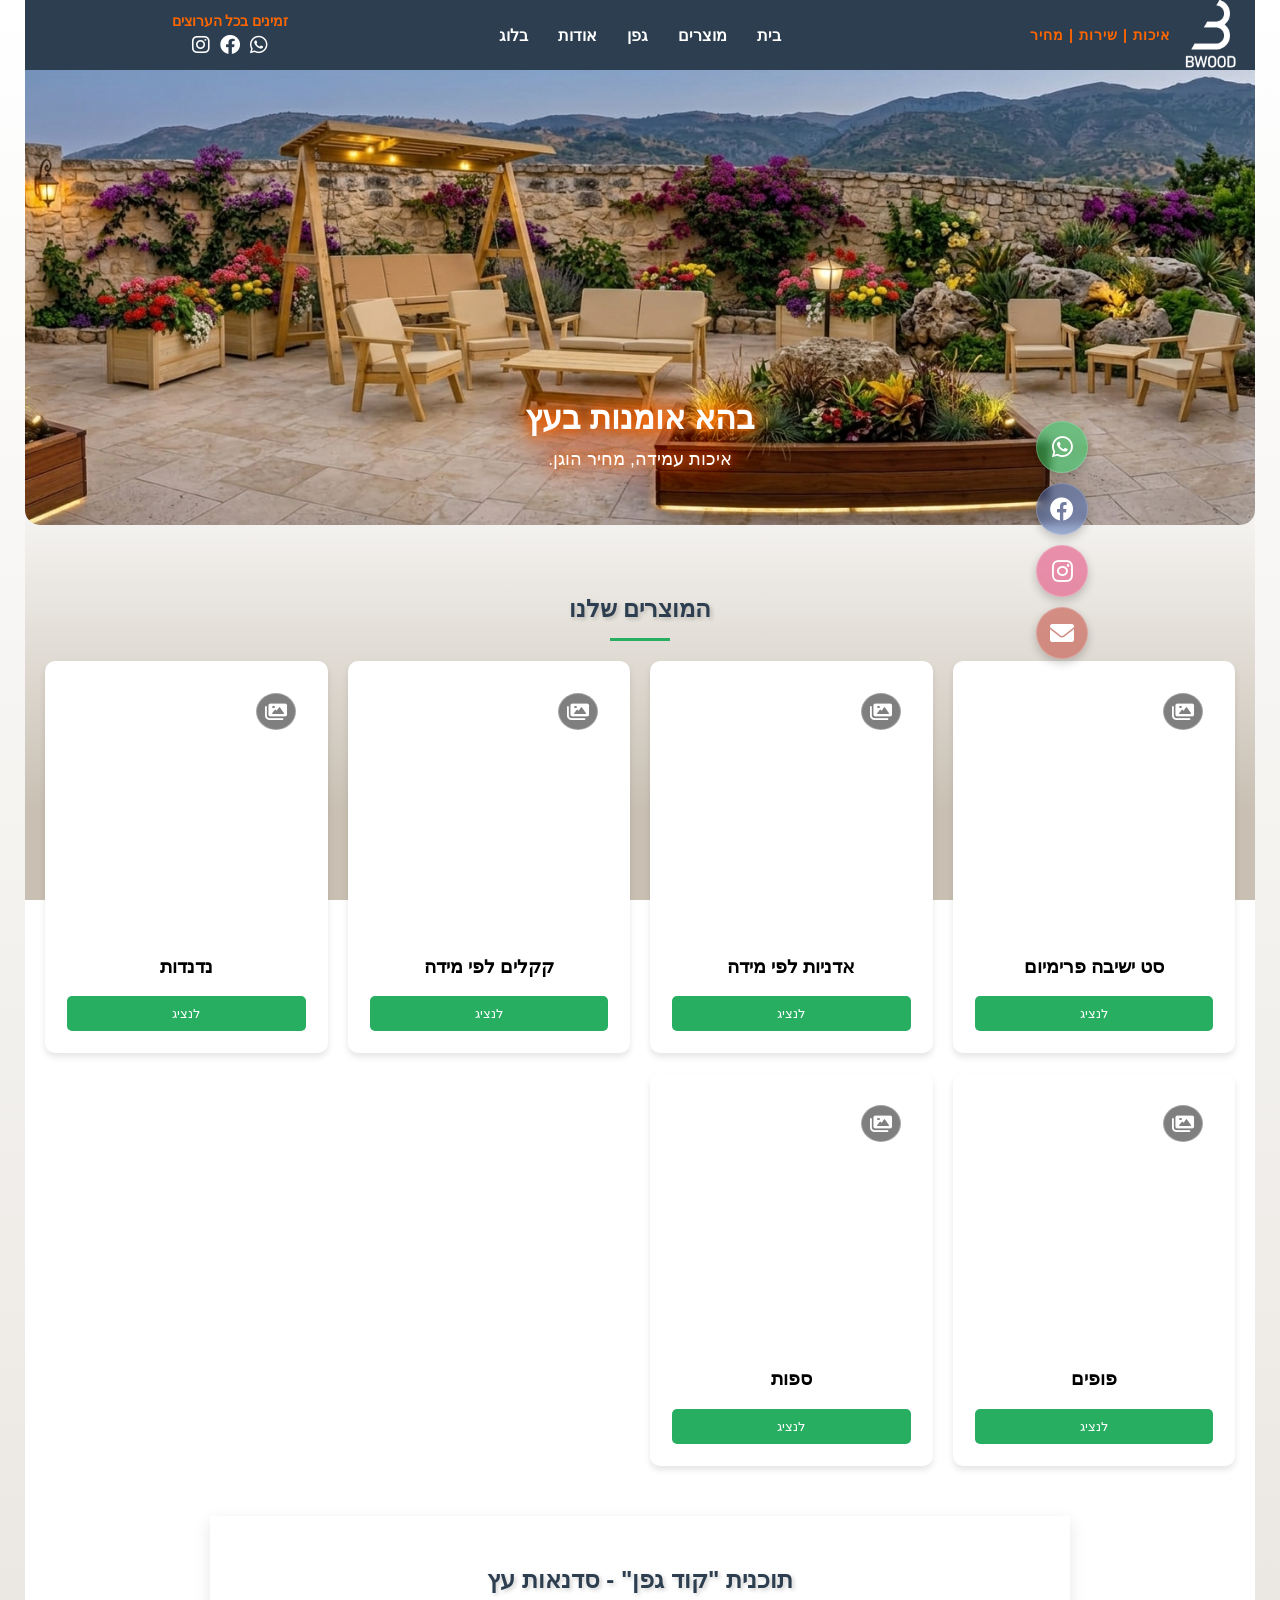
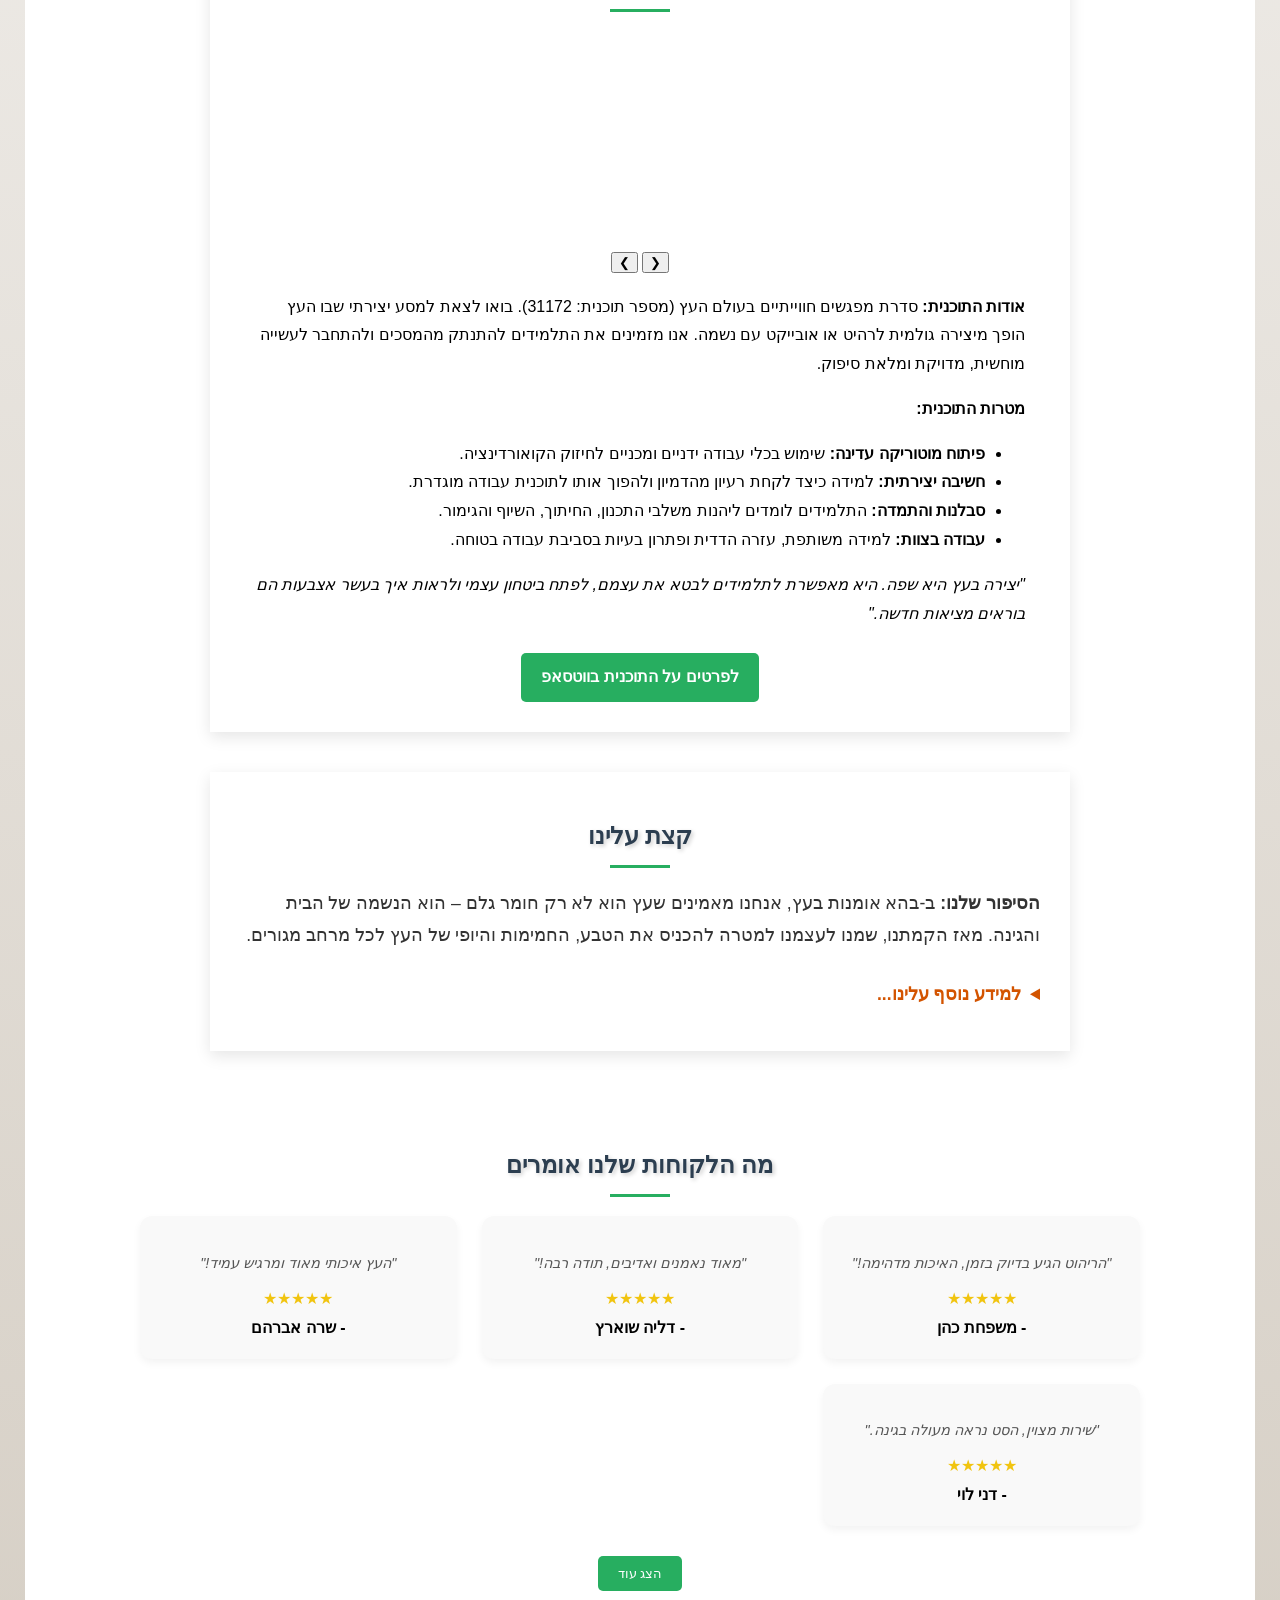
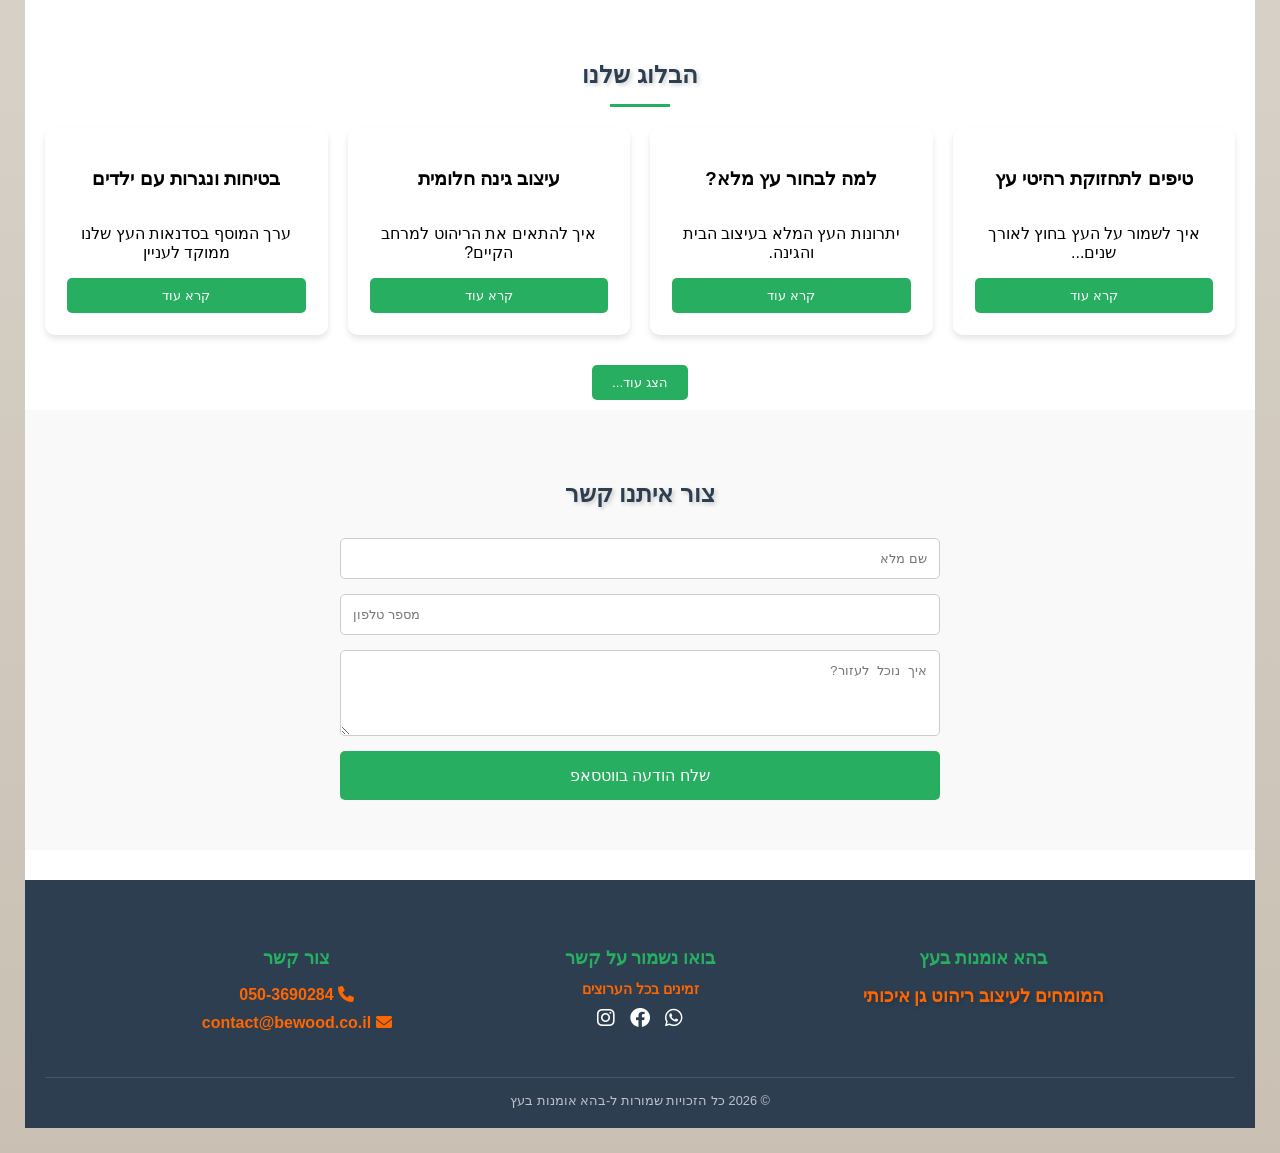
<file: index.html>
<!DOCTYPE html>
<html lang="he" dir="rtl">
<head>

<link rel="apple-touch-icon" sizes="180x180" href="apple-touch-icon.png">
<link rel="icon" type="image/png" sizes="96x96" href="favicon-96x96.png">
<link rel="icon" type="image/svg+xml" href="favicon.svg">
<link rel="shortcut icon" href="favicon.ico">
<link rel="manifest" href="site.webmanifest">

    <meta charset="UTF-8">
    <meta name="viewport" content="width=device-width, initial-scale=1.0">
    
    <title>בהא אומנות בעץ | עבודות נגרות, ריהוט גן וסדנאות עץ</title>
    
    <meta name="description" content="בהא אומנות בעץ - מומחים בעבודות נגרות בהתאמה אישית, עיצוב ריהוט גן איכותי וסדנאות עץ חווייתיות. שירות מקצועי, יחס אישי וגימור מושלם. צרו קשר עוד היום לייעוץ וקבלת הצעת מחיר!">

    <link rel="stylesheet" href="https://cdnjs.cloudflare.com/ajax/libs/font-awesome/6.0.0/css/all.min.css">
    <link rel="stylesheet" href="style.css">


<style>
/* الحاوية الجانبية للأزرار */
.social-side-bar {
    position: fixed;
    top: 60%;
    right: 15%;
    transform: translateY(-50%);
    display: flex;
    flex-direction: column;
    gap: 10px;
    z-index: 9999;
}

.social-btn {
    width: 50px;
    height: 50px;
    border-radius: 50%;
    display: flex;
    align-items: center;
    justify-content: center;
    color: white; /* لون الأيقونات الافتراضي */
      font-size: 24px;
    text-decoration: none;
    transition: all 0.3s ease;
    backdrop-filter: blur(4px);
    border: 1px solid rgba(255,255,255,0.2);
    box-shadow: 0 4px 10px rgba(0,0,0,0.2);
}

/* ألوان الأزرار */
.whatsapp { background-color: rgba(37, 211, 102, 0.5); }
.facebook { background-color: rgba(66, 103, 178, 0.5); }
.instagram { background-color: rgba(225, 48, 108, 0.5); }
.email { background-color:rgba(192, 57, 43, 0.5); }




/* تأثير عند مرور الفأرة العام (التكبير) */
.social-btn:hover {
    transform: scale(1.15);
}

/* إزالة الشفافية عند المرور لكل زر على حدة */
.whatsapp:hover { background-color: rgba(37, 211, 102, 1.0) !important; }
.facebook:hover { background-color: rgba(66, 103, 178, 1.0) !important; }
.instagram:hover { background-color: rgba(225, 48, 108, 1.0) !important; }
.email:hover { background-color: rgba(192, 57, 43, 1.0) !important; }


/* تعديل للموبايل */
@media (max-width: 768px) {
    .social-side-bar {
        right: 10px;
        gap: 8px;
    }
    .social-btn {
        width: 40px;
        height: 40px;
        font-size: 20px;
    }
}
</style>



</head>
<body>

<div id="lightbox" class="lightbox">
    <span class="close-lightbox">&times;</span>
    <div id="lightbox-content" class="lightbox-gallery"></div>
</div>

<nav>
    <div class="nav-left">
        <img src="logo.png" alt="לוגו" class="logo">
    </div>

    <div class="menu-toggle" onclick="toggleMenu()">
        <span></span><span></span><span></span>
    </div>
    
    <div class="nav-links" id="navLinks">
        <a href="#home">בית</a>
        <a href="#shop">מוצרים</a>
        <a href="#school"> גפן</a> 
        <a href="#about">אודות</a>
        <a href="#blog">בלוג</a>

    </div>

    <div class="nav-right">
        <div class="social-container">
            <span class="social-text">זמינים בכל הערוצים</span>
            <div class="social-icons">
                <a href="https://wa.me/972503690284" target="_blank"><i class="fab fa-whatsapp"></i></a>
<a href="https://www.facebook.com/bewood.co.il" target="_blank" rel="noopener noreferrer">
    <i class="fab fa-facebook"></i>
</a>                <a href="https://www.instagram.com/bwood.art/" target="_blank"><i class="fab fa-instagram"></i></a>
            </div>
        </div>
    </div>


<div class="mobile-branding">
    <img src="logo.png" alt="לוגו" class="logo">
    <div class="branding-text-and-social">
        <span class="mobile-slogan">איכות | שירות | מחיר</span>
        <div class="mobile-contact-wrapper">
            <span class="contact-label">צרו קשר:</span>
            <div class="mobile-social-icons">
                <a href="https://wa.me/972503690284" target="_blank"><i class="fab fa-whatsapp"></i></a>
                <a href="https://www.facebook.com/bewood.co.il" target="_blank"><i class="fab fa-facebook"></i></a>
                <a href="https://www.instagram.com/bwood.art/" target="_blank"><i class="fab fa-instagram"></i></a>
            </div>
        </div>
    </div>
</div>
</nav>

<main>
  <section id="home" class="hero">
   <div class="hero-content">
    <h1 class="hero-text-glow">בהא אומנות בעץ</h1>
    <p class="hero-text-glow">איכות עמידה, מחיר הוגן.</p>
</div>
</section>

    <section id="shop">
        <h2>המוצרים שלנו</h2>
        <div class="product-grid"></div>
    </section>





<section id="school" class="about-section">
    <h2>תוכנית "קוד גפן" - סדנאות עץ</h2>
    
    <div class="gallery-container">
        <div class="program-gallery" id="gefen-gallery">
            <img src="images/g6.jpg" alt="קוד גפן 1">
            <img src="images/g5.jpg" alt="קוד גפן 2">
            <img src="images/g4.jpg" alt="קוד גפן 3">
            <img src="images/g8.jpg" alt="קוד גפן 4">
            <img src="images/g9.jpg" alt="קוד גפן 5">
        </div>
        
        <div class="gallery-controls">
            <button onclick="scrollGallery(-1)">&#10094;</button>
            <button onclick="scrollGallery(1)">&#10095;</button>
        </div>
    </div>

    <div style="text-align: right; line-height: 1.8; margin-top: 20px; padding: 0 15px;">
        <p><strong>אודות התוכנית:</strong> סדרת מפגשים חווייתיים בעולם העץ (מספר תוכנית: 31172). בואו לצאת למסע יצירתי שבו העץ הופך מיצירה גולמית לרהיט או אובייקט עם נשמה. אנו מזמינים את התלמידים להתנתק מהמסכים ולהתחבר לעשייה מוחשית, מדויקת ומלאת סיפוק.</p>
        
        <p><strong>מטרות התוכנית:</strong></p>
        <ul>
            <li><strong>פיתוח מוטוריקה עדינה:</strong> שימוש בכלי עבודה ידניים ומכניים לחיזוק הקואורדינציה.</li>
            <li><strong>חשיבה יצירתית:</strong> למידה כיצד לקחת רעיון מהדמיון ולהפוך אותו לתוכנית עבודה מוגדרת.</li>
            <li><strong>סבלנות והתמדה:</strong> התלמידים לומדים ליהנות משלבי התכנון, החיתוך, השיוף והגימור.</li>
            <li><strong>עבודה בצוות:</strong> למידה משותפת, עזרה הדדית ופתרון בעיות בסביבת עבודה בטוחה.</li>
        </ul>

        <p><em>"יצירה בעץ היא שפה. היא מאפשרת לתלמידים לבטא את עצמם, לפתח ביטחון עצמי ולראות איך בעשר אצבעות הם בוראים מציאות חדשה."</em></p>

        <div style="margin-top: 25px; text-align: center;">
            <a href="https://wa.me/972503690284?text=שלום, אני מעוניין לקבל פרטים נוספים על תוכנית קוד גפן (31172)" 
               class="buy-btn" style="display: inline-block; padding: 10px 20px; text-decoration: none; background-color: #27ae60; color: white; border-radius: 5px; font-weight: bold;">לפרטים על התוכנית בווטסאפ</a>
        </div>
    </div>
</section>    


<section id="about" class="about-section">
        <h2>קצת עלינו</h2>
        <div style="text-align: right; line-height: 1.8; color: #333; font-size: 1.1rem;">
            <p><strong>הסיפור שלנו:</strong> ב-בהא אומנות בעץ, אנחנו מאמינים שעץ הוא לא רק חומר גלם – הוא הנשמה של הבית והגינה. מאז הקמתנו, שמנו לעצמנו למטרה להכניס את הטבע, החמימות והיופי של העץ לכל מרחב מגורים.</p>
            <details style="cursor: pointer;">
                <summary style="font-weight: bold; color: #d35400; padding: 10px 0;">למידע נוסף עלינו...</summary>
                <p><strong>האיכות שלנו:</strong> אנו מתמחים בתכנון ועיצוב ריהוט גן איכותי מעץ טבעי ומלא. כל פריט עובר תהליכי עיבוד קפדניים להבטחת עמידות לאורך שנים.</p>
                <p><strong>למה לבחור בנו?</strong></p>
                <ul>
                    <li><strong>ניסיון ומקצועיות:</strong> מומחים בעבודה עם סוגי עץ איכותיים.</li>
                    <li><strong>עיצוב אישי:</strong> שילוב טכניקות מסורתיות עם עיצוב מודרני.</li>
                    <li><strong>שירות מכל הלב:</strong> ליווי אישי מהייעוץ ועד להצבה בגינה.</li>
                </ul>
            </details>
        </div>
    </section>





<section id="testimonials">
    <h2>מה הלקוחות שלנו אומרים</h2>
    <div class="product-grid" id="testimonials-grid">
        
        <div class="product-card">
            <p>"הריהוט הגיע בדיוק בזמן, האיכות מדהימה!"</p>            <div style="color: #f1c40f; margin-bottom: 10px;">★★★★★</div>

            <strong>- משפחת כהן</strong>
        </div>
        <div class="product-card">
            <p>"מאוד נאמנים ואדיבים, תודה רבה!"</p>            <div style="color: #f1c40f; margin-bottom: 10px;">★★★★★</div>

            <strong>- דליה שוארץ</strong>
        </div>
        <div class="product-card">
            <p>"העץ איכותי מאוד ומרגיש עמיד!"</p>            <div style="color: #f1c40f; margin-bottom: 10px;">★★★★★</div>

            <strong>- שרה אברהם</strong>
        </div>
        <div class="product-card">
            <p>"שירות מצוין, הסט נראה מעולה בגינה."</p>            <div style="color: #f1c40f; margin-bottom: 10px;">★★★★★</div>

            <strong>- דני לוי</strong>
        </div>

        <div class="product-card hidden-card">
            <p>"עיצוב מרהיב, מרגישים את ההשקעה בכל פרט ופרט."</p>            <div style="color: #f1c40f; margin-bottom: 10px;">★★★★★</div>

            <strong>- יוסי מזרחי</strong>
        </div>
        <div class="product-card hidden-card">
            <p>"שירות אדיב וסבלני, בהחלט נחזור שוב!"</p>            <div style="color: #f1c40f; margin-bottom: 10px;">★★★★★</div>

            <strong>- משפחת אבו-סאלח</strong>
        </div>
        <div class="product-card hidden-card">
            <p>"הגינה שלנו קיבלה חיים חדשים בזכות הרהיטים שלכם."</p>            <div style="color: #f1c40f; margin-bottom: 10px;">★★★★★</div>

            <strong>- עינת כהן</strong>
        </div>
        <div class="product-card hidden-card">
            <p>"שירות מעל ומעבר, בהחלט אומן בנשמה."</p>            <div style="color: #f1c40f; margin-bottom: 10px;">★★★★★</div>

            <strong>- משפחת לוי</strong>
        </div>
    </div>
    
    <div style="text-align: center; margin-top: 30px;">
        <button id="toggleBtn" onclick="toggleTestimonials()" class="buy-btn">הצג עוד</button>
    </div>
</section>



<section id="blog">
    <h2>הבלוג שלנו</h2>
    <div class="product-grid" id="blog-grid"></div>
    
    <div style="text-align: center; margin-top: 30px;">
        <button id="toggle-blog-btn" class="buy-btn" onclick="toggleBlogs()">הצג עוד...</button>
    </div>
    
    <div id="blog-viewer" style="display:none; max-width: 800px; margin: 40px auto; padding: 20px; background: white; border-radius: 15px; box-shadow: 0 5px 15px rgba(0,0,0,0.1);">
        <button onclick="closeBlog()" style="float:left; cursor:pointer; background:none; border:none; font-size: 1.2rem;">&times; סגור</button>
        <div id="blog-full-content" style="padding-top: 20px;"></div>
    </div>
</section>


<script>
const blogPosts = [
  { 
    title: "טיפים לתחזוקת רהיטי עץ", 
    excerpt: "איך לשמור על העץ בחוץ לאורך שנים...", 
    content: "כדי לשמור על עץ בגינה, חשוב לבצע שימון תקופתי, לנקות אבק ולהימנע מרטיבות ישירה. טיפול נכון יאריך את חיי הרהיט משמעותית." 
  },
  { 
    title: "למה לבחור עץ מלא?", 
    excerpt: "יתרונות העץ המלא בעיצוב הבית והגינה.", 
    content: "עץ מלא הוא חומר טבעי, נושם ובעל מראה ייחודי. כל פריט עץ הוא יצירה בפני עצמה, מה שמעניק לבית חמימות ייחודית." 
  },
  { 
    title: "עיצוב גינה חלומית", 
    excerpt: "איך להתאים את הריהוט למרחב הקיים?", 
    content: "סוד הקסם בגינה הוא שילוב נכון בין פונקציונליות לאסתטיקה. התחילו בתכנון פינות ישיבה מוגדרות והוסיפו עץ מלא שמשתלב עם הצמחייה הטבעית." 
  },
  { 
    title: "בטיחות ונגרות עם ילדים", 
    excerpt: " ערך המוסף בסדנאות העץ שלנו ממוקד לעניין", 
    content: "בתוכנית 'קוד גפן', אנו מלמדים ילדים לעבוד עם הידיים. העבודה עם כלי עבודה אמיתיים תחת השגחה מפתחת ביטחון עצמי, קואורדינציה ויצירתיות שאין להם תחליף." 
  },
  { 
    title: "ההבדל בין עץ אורן לעץ אלון", 
    excerpt: "איזה סוג עץ מתאים לפרויקט שלכם?", 
    content: "בחירת סוג העץ משפיעה על העמידות והמראה. האורן רך ונוח לעבודה, בעוד האלון נחשב לעץ קשה, עמיד במיוחד ויוקרתי יותר." 
  },
  { 
    title: "טרנדים בעיצוב ריהוט גן ל-2026", 
    excerpt: "מה נראה השנה בחצרות הכי יפות?", 
    content: "השנה אנחנו רואים חזרה לחומרים טבעיים ועיצובים מינימליסטיים שמשלבים נוחות מקסימלית עם עמידות לתנאי חוץ." 
  },
  { 
    title: "לתכנן פינת ישיבה קטנה", 
    excerpt: "גם במרפסת קטנה אפשר ליהנות מנגרות איכותית.", 
    content: "תכנון נכון מאפשר להפיק את המירב מכל סנטימטר. רהיטים מתקפלים או משולבי אחסון הם הפתרון המושלם למרפסות עירוניות." 
  },
  { 
    title: "סודות הגימור המושלם", 
    excerpt: "איך להגיע למראה מקצועי? סוד שלא מספרים", 
    content: "הגימור הוא השלב הכי חשוב. שיוף נכון בשלבים ושימוש בחומרי איטום איכותיים הם מה שעושה את ההבדל בין רהיט ביתי לרהיט ברמה של אומן." 
  }
];
const blogGrid = document.getElementById('blog-grid');
const blogViewer = document.getElementById('blog-viewer');
const blogFullContent = document.getElementById('blog-full-content');
const toggleBtn = document.getElementById('toggle-blog-btn'); // تأكد من مطابقة الـ ID في الـ HTML
let isExpanded = false;

function renderBlogs(limit) {
    blogGrid.innerHTML = '';
    blogPosts.slice(0, limit).forEach(post => {
        const card = document.createElement('article');
        card.className = 'product-card';
        card.innerHTML = `
            <h3>${post.title}</h3>
            <p>${post.excerpt}</p>
            <button class="buy-btn">קרא עוד</button>
        `;
        card.querySelector('.buy-btn').onclick = () => openBlog(post);
        blogGrid.appendChild(card);
    });
}

function openBlog(post) {
    // إخفاء العناصر بأسلوب ناعم
    blogGrid.style.display = 'none';
    if(toggleBtn) toggleBtn.style.display = 'none';
    
    blogViewer.style.display = 'block';
    blogFullContent.innerHTML = `
        <h2 style="color: #2c3e50;">${post.title}</h2>
        <p style="color: #333; line-height: 1.8; font-size: 1.1rem;">${post.content}</p>
        <button class="buy-btn" onclick="closeBlog()">חזור לבלוג</button>
    `;

    // تمرير ناعم للبداية دون "قفزة"
    document.getElementById('blog').scrollIntoView({ behavior: 'smooth', block: 'start' });
}

function closeBlog() {
    blogViewer.style.display = 'none';
    blogGrid.style.display = 'grid';
    if(toggleBtn) toggleBtn.style.display = 'inline-block';
    
    document.getElementById('blog').scrollIntoView({ behavior: 'smooth', block: 'start' });
}

function toggleBlogs() {
    isExpanded = !isExpanded;
    renderBlogs(isExpanded ? blogPosts.length : 4);
    toggleBtn.innerText = isExpanded ? "הצג פחות" : "הצג עוד...";
    
    if(!isExpanded) {
        document.getElementById('blog').scrollIntoView({ behavior: 'smooth' });
    }
}

// البدء
renderBlogs(4);
</script>

</main>

<button onclick="window.scrollTo({top: 0, behavior: 'smooth'});" id="backToTopBtn" title="חזור למעלה">▲</button>


<section id="contact-form-section" style="padding: 50px 20px; background-color: #f9f9f9;">
    <h2 style="text-align: center; margin-bottom: 30px;">צור איתנו קשר</h2>
    <form id="contactForm" style="max-width: 600px; margin: 0 auto; display: flex; flex-direction: column; gap: 15px;">
        <input type="text" id="name" placeholder="שם מלא" required style="padding: 12px; border: 1px solid #ccc; border-radius: 5px;">
        <input type="tel" id="phone" placeholder="מספר טלפון" required style="padding: 12px; border: 1px solid #ccc; border-radius: 5px;">
        <textarea id="message" placeholder="איך נוכל לעזור?" rows="4" style="padding: 12px; border: 1px solid #ccc; border-radius: 5px;"></textarea>
        <button type="submit" class="buy-btn" style="padding: 15px; cursor: pointer; border: none; border-radius: 5px; background: #27ae60; color: white; font-size: 1rem;">שלח הודעה בווטסאפ</button>
    </form>
</section>
<script>
document.getElementById('contactForm').addEventListener('submit', function(e) {
    e.preventDefault();

    const name = document.getElementById('name').value;
    const phone = document.getElementById('phone').value;
    const message = document.getElementById('message').value;

    // صياغة الرسالة
    const whatsappMessage = `שלום, שמי ${name}. הטלפון שלי הוא: ${phone}. הודעה: ${message}`;
    
    // رابط الواتساب (استبدل الرقم برقمك الفعلي)
    const whatsappUrl = `https://wa.me/972503690284?text=${encodeURIComponent(whatsappMessage)}`;
    
    // فتح الرابط
    window.open(whatsappUrl, '_blank');
});
</script>

<footer>
    <div class="footer-content">
        <div class="footer-section">
            <h3>בהא אומנות בעץ</h3>
           <h2> המומחים לעיצוב ריהוט גן איכותי</h2>
        </div>
        
        <div class="footer-section">
            <h3>בואו נשמור על קשר</h3>
            <div class="social-container">
                <span class="social-text">זמינים בכל הערוצים</span>
                <div class="social-icons">
                    <a href="https://wa.me/972503690284" target="_blank"><i class="fab fa-whatsapp"></i></a>
                    <a href="https://www.facebook.com/bewood.co.il" target="_blank"><i class="fab fa-facebook"></i></a>
                    <a href="https://www.instagram.com/bwood.art/" target="_blank"><i class="fab fa-instagram"></i></a>
                </div>
            </div>
        </div>


     <div class="footer-section">
                <h3>צור קשר</h3>
                <a href="tel:0503690284" class="contact-link"><i class="fas fa-phone"></i> 050-3690284</a>
                <a href="mailto:contact@bewood.co.il" class="contact-link"><i class="fas fa-envelope"></i> contact@bewood.co.il</a>
            </div>
        </div>
 
    <div class="footer-bottom">
        &copy; 2026 כל הזכויות שמורות ל-בהא אומנות בעץ
    </div>
</footer>

<script>
function scrollGallery(direction) {
    const gallery = document.getElementById('gefen-gallery');
    const scrollAmount = 260; // عرض الصورة + الـ gap
    gallery.scrollBy({
        left: direction * scrollAmount,
        behavior: 'smooth'
    });
}
</script>

<script>
document.addEventListener('DOMContentLoaded', () => {
    const gallery = document.querySelector('.program-gallery');
    
    // وظيفة التنقل عند الضغط على الأزرار
    window.scrollGallery = (direction) => {
        const scrollAmount = 300; // مقدار التمرير
        gallery.scrollBy({
            left: direction * scrollAmount,
            behavior: 'smooth'
        });
    };
});
</script>
<script>
const products = [
  {
    id: 1,
    name: "סט ישיבה פרימיום",
    price: 0,
    images: ["images/0.jpg", "images/1.jpg", "images/s2.jpg", "images/s3.jpg", "images/s4.jpg", "images/s5.jpg", "images/s6.jpg", "images/s7.jpg", "images/s8.jpg", "images/s9.jpg", "images/s10.jpg", "images/s11.jpg"]
  },
  {
    id: 2,
    name: "אדניות לפי מידה",
    price: 0,
    images: ["images/a.jpg", "images/a1.jpg", "images/a2.jpg", "images/a3.jpg", "images/a4.jpg"]
  },
  {
    id: 3,
    name: "קקלים לפי מידה",
    price: 0,
    images: ["images/p.jpg", "images/p1.jpg", "images/p2.jpg", "images/p3.jpg", "images/p4.jpg", "images/p5.jpg"]
  },
  {
    id: 4,
    name: "נדנדות",
    price: 0,
    images: ["images/m1.jpg", "images/m2.jpg", "images/m3.jpg", "images/m4.jpg"]
  },
  {
    id: 5,
    name: "פופים",
    price: 0,
    images: [
      "images/hk1.png", "images/hk2.png", "images/hk3.png", "images/hk4.png", "images/hk5.png",
      "images/hk6.png", "images/hk7.png", "images/hk8.png", "images/hk9.png", "images/hk10.png",
      "images/hk11.png", "images/hk12.png", "images/hk13.png", "images/hk14.png"
    ]
  },
  {
    id: 6,
    name: "ספות",
    price: 0,
    images: [
      "images/sp1.png", "images/sp2.png", "images/sp3.png", "images/sp4.png", "images/sp5.png",
      "images/sp6.png", "images/sp7.png", "images/sp8.png", "images/sp9.png", "images/sp10.png",
      "images/sp11.png", "images/sp12.png", "images/sp13.png", "images/sp14.png", "images/sp15.png"
    ]
  }
];


const grid = document.querySelector('#shop .product-grid');
const lightbox = document.getElementById('lightbox');
const closeBtn = document.querySelector('.close-lightbox');
const lightboxContent = document.getElementById('lightbox-content');

// יצירת הכרטיסים
products.forEach(product => {
    const card = document.createElement('div');
    card.className = 'product-card';
// تعديل الـ innerHTML ليشمل حاوية للصورة والأيقونة
    card.innerHTML = `
        <div class="product-image-container">
            <img src="${product.images[0]}" class="product-img" style="cursor:pointer; width:100%;">
            <div class="zoom-overlay-icon"><i class="fas fa-images"></i></div>
        </div>
        <h3>${product.name}</h3>
        <button class="buy-btn">לנציג</button>
    `;

    // פתיחת Lightbox בלחיצה על תמונה
    card.querySelector('.product-img').onclick = () => {
        lightbox.style.display = "flex";
        document.body.style.overflow = 'hidden';
        lightboxContent.innerHTML = ""; 

        const mainImg = document.createElement('img');
        mainImg.src = product.images[0];
        mainImg.className = 'main-zoomed-img';
        lightboxContent.appendChild(mainImg);

        const agentBtn = document.createElement('button');
        agentBtn.className = 'agent-btn';
        agentBtn.innerText = 'לנציג';
        agentBtn.onclick = () => window.open(`https://wa.me/972503690284?text=שלום, מעוניין ב-${product.name}`);
        lightboxContent.appendChild(agentBtn);

        const filmstrip = document.createElement('div');
        filmstrip.className = 'filmstrip-container';

        product.images.forEach((imgSrc) => {
            const thumb = document.createElement('img');
            thumb.src = imgSrc;
            thumb.className = 'thumb';
            thumb.onclick = (e) => {
                e.stopPropagation();
                mainImg.src = imgSrc;
                lightboxContent.querySelectorAll('.thumb').forEach(t => t.classList.remove('active'));
                thumb.classList.add('active');
            };
            filmstrip.appendChild(thumb);
        });
        lightboxContent.appendChild(filmstrip);
    };

    // כפתור "לנציג" בכרטיס
    card.querySelector('.buy-btn').onclick = () => {
        window.open(`https://wa.me/972503690284?text=שלום, מעוניין ב-${product.name}`);
    };

    grid.appendChild(card);
});

// סגירת Lightbox
const closeModal = () => {
    lightbox.style.display = "none";
    document.body.style.overflow = '';
};

closeBtn.onclick = closeModal;
lightbox.onclick = (e) => { if(e.target === lightbox) closeModal(); };

// תמיכה ב-Escape לסגירה
document.addEventListener('keydown', (e) => {
    if (e.key === 'Escape') closeModal();
});

// כפתור חזור למעלה
window.onscroll = () => {
    const btn = document.getElementById("backToTopBtn");
    if (btn) {
        btn.style.display = (document.body.scrollTop > 200 || document.documentElement.scrollTop > 200) ? "block" : "none";
    }
};
</script>


<script>
function toggleMenu() {
    const navLinks = document.getElementById("navLinks");
    navLinks.classList.toggle("active");
}

// בונוס: סגירת התפריט אוטומטית כשלוחצים על קישור
document.querySelectorAll('.nav-links a').forEach(link => {
    link.addEventListener('click', () => {
        document.getElementById("navLinks").classList.remove("active");
    });
});
</script>

<script>
document.addEventListener('DOMContentLoaded', () => {
    // تحديد الصور في قسم المعرض
    const galleryImages = document.querySelectorAll('.program-gallery img');

    // إزالة خاصية التكبير
    galleryImages.forEach(img => {
        img.style.cursor = "default"; // إرجاع شكل الفأرة للطبيعي
        img.onclick = null; // إلغاء وظيفة الضغط تماماً
    });
});


function toggleAbout() {
    const content = document.getElementById("more-content");
    const btn = document.getElementById("show-more-btn");
    
    content.classList.toggle("active");
    
    if (content.classList.contains("active")) {
        btn.innerText = "הצג פחות";
    } else {
        btn.innerText = "קרא עוד...";
    }
}


</script>

<script>
function toggleTestimonial(btn) {
    const card = btn.parentElement;
    const text = card.querySelector('.text-content');
    
    text.classList.toggle('expanded');
    
    if (text.classList.contains('expanded')) {
        btn.innerText = "קרא פחות";
    } else {
        btn.innerText = "קרא עוד...";
    }
}
</script>
<script>
function toggleTestimonials() {
    const hiddenCards = document.querySelectorAll('.hidden-card');
    const btn = document.getElementById('toggleBtn');
    
    // בודקים אם הכרטיס הראשון מוסתר
    const isHidden = hiddenCards[0].style.display === 'none' || hiddenCards[0].style.display === '';

    hiddenCards.forEach(card => {
        card.style.display = isHidden ? 'flex' : 'none';
    });

    // שינוי טקסט הכפתור
    btn.innerText = isHidden ? 'הצג פחות' : 'הצג עוד';
}

</script>


<script>
// إغلاق القائمة عند الضغط في أي مكان خارجها
document.addEventListener('click', function(event) {
    const navLinks = document.getElementById('navLinks');
    const menuToggle = document.querySelector('.menu-toggle');
    
    // التحقق مما إذا كان الضغط خارج القائمة وخارج زر التفعيل
    if (navLinks.classList.contains('active')) {
        if (!navLinks.contains(event.target) && !menuToggle.contains(event.target)) {
            navLinks.classList.remove('active');
        }
    }
});
</script>
<div class="social-side-bar">
    <a href="https://wa.me/972503690284" class="social-btn whatsapp" target="_blank"><i class="fab fa-whatsapp"></i></a>
    <a href="https://www.facebook.com/bewood.co.il" class="social-btn facebook" target="_blank"><i class="fab fa-facebook"></i></a>
    <a href="https://www.instagram.com/bwood.art/" class="social-btn instagram" target="_blank"><i class="fab fa-instagram"></i></a>
    <a href="mailto:contact@bewood.co.il" class="social-btn email"><i class="fas fa-envelope"></i></a>
</div></body>
</html>
</file>
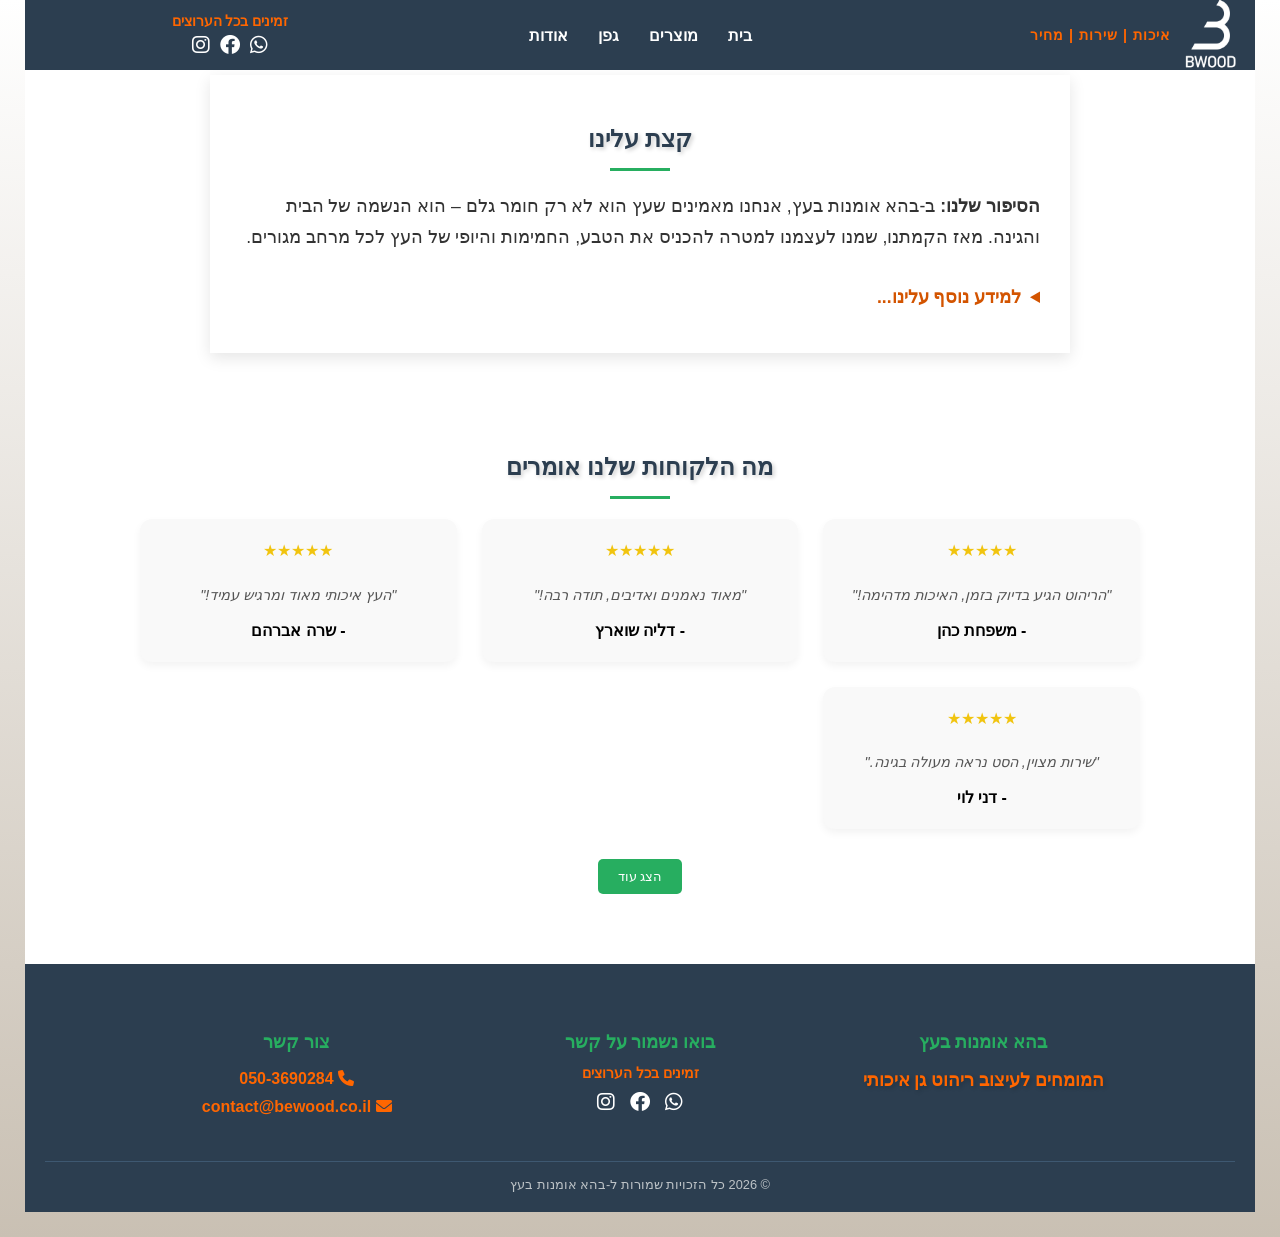
<file: about.html>
<!DOCTYPE html>
<html lang="he" dir="rtl">
<head>
    <meta charset="UTF-8">
    <meta name="viewport" content="width=device-width, initial-scale=1.0">
    
    <title>בהא אומנות בעץ | המוצרים שלנו</title>
    
    <link rel="stylesheet" href="https://cdnjs.cloudflare.com/ajax/libs/font-awesome/6.0.0/css/all.min.css">
    <link rel="stylesheet" href="style.css">
    <link rel="icon" type="image/png" href="favicon32.png" sizes="32x32">
</head>
<body>

    <script src="products.js"></script>
    <script src="script.js"></script>
</body>
</html>



<body>

<nav>
    <div class="nav-left">
        <img src="logo.png" alt="לוגו" class="logo">
    </div>

    <div class="menu-toggle" onclick="toggleMenu()">
        <span></span><span></span><span></span>
    </div>
    
    <div class="nav-links" id="navLinks">
<a href="index.html#home">בית</a>	
<a href="shop.html">מוצרים</a>
<a href="gefen.html">גפן</a>
<a href="about.html">אודות</a>
    </div>

    <div class="nav-right">
        <div class="social-container">
            <span class="social-text">זמינים בכל הערוצים</span>
            <div class="social-icons">
                <a href="https://wa.me/972503690284" target="_blank"><i class="fab fa-whatsapp"></i></a>
<a href="https://www.facebook.com/Bwoodwork" target="_blank" rel="noopener noreferrer">
    <i class="fab fa-facebook"></i>
</a>                <a href="https://www.instagram.com/be.woodart/" target="_blank"><i class="fab fa-instagram"></i></a>
            </div>
        </div>
    </div>


<div class="mobile-branding">
    <img src="logo.png" alt="לוגו" class="logo">
    <div class="branding-text-and-social">
        <span class="mobile-slogan">איכות | שירות | מחיר</span>
        <div class="mobile-contact-wrapper">
            <span class="contact-label">צרו קשר:</span>
            <div class="mobile-social-icons">
                <a href="https://wa.me/972503690284" target="_blank"><i class="fab fa-whatsapp"></i></a>
                <a href="https://www.facebook.com/Bwoodwork?locale=he_IL" target="_blank"><i class="fab fa-facebook"></i></a>
                <a href="https://www.instagram.com/be.woodart/" target="_blank"><i class="fab fa-instagram"></i></a>
            </div>
        </div>
    </div>
</div>
</nav>



<section id="about" class="about-section">
        <h2>קצת עלינו</h2>
        <div style="text-align: right; line-height: 1.8; color: #333; font-size: 1.1rem;">
            <p><strong>הסיפור שלנו:</strong> ב-בהא אומנות בעץ, אנחנו מאמינים שעץ הוא לא רק חומר גלם – הוא הנשמה של הבית והגינה. מאז הקמתנו, שמנו לעצמנו למטרה להכניס את הטבע, החמימות והיופי של העץ לכל מרחב מגורים.</p>
            <details style="cursor: pointer;">
                <summary style="font-weight: bold; color: #d35400; padding: 10px 0;">למידע נוסף עלינו...</summary>
                <p><strong>האיכות שלנו:</strong> אנו מתמחים בתכנון ועיצוב ריהוט גן איכותי מעץ טבעי ומלא. כל פריט עובר תהליכי עיבוד קפדניים להבטחת עמידות לאורך שנים.</p>
                <p><strong>למה לבחור בנו?</strong></p>
                <ul>
                    <li><strong>ניסיון ומקצועיות:</strong> מומחים בעבודה עם סוגי עץ איכותיים.</li>
                    <li><strong>עיצוב אישי:</strong> שילוב טכניקות מסורתיות עם עיצוב מודרני.</li>
                    <li><strong>שירות מכל הלב:</strong> ליווי אישי מהייעוץ ועד להצבה בגינה.</li>
                </ul>
            </details>
        </div>
    </section>



<main>

<section id="testimonials">
    <h2>מה הלקוחות שלנו אומרים</h2>
    <div class="product-grid" id="testimonials-grid">
        
        <div class="product-card">
            <div style="color: #f1c40f; margin-bottom: 10px;">★★★★★</div>
            <p>"הריהוט הגיע בדיוק בזמן, האיכות מדהימה!"</p>
            <strong>- משפחת כהן</strong>
        </div>
        <div class="product-card">
            <div style="color: #f1c40f; margin-bottom: 10px;">★★★★★</div>
            <p>"מאוד נאמנים ואדיבים, תודה רבה!"</p>
            <strong>- דליה שוארץ</strong>
        </div>
        <div class="product-card">
            <div style="color: #f1c40f; margin-bottom: 10px;">★★★★★</div>
            <p>"העץ איכותי מאוד ומרגיש עמיד!"</p>
            <strong>- שרה אברהם</strong>
        </div>
        <div class="product-card">
            <div style="color: #f1c40f; margin-bottom: 10px;">★★★★★</div>
            <p>"שירות מצוין, הסט נראה מעולה בגינה."</p>
            <strong>- דני לוי</strong>
        </div>

        <div class="product-card hidden-card">
            <div style="color: #f1c40f; margin-bottom: 10px;">★★★★★</div>
            <p>"עיצוב מרהיב, מרגישים את ההשקעה בכל פרט ופרט."</p>
            <strong>- יוסי מזרחי</strong>
        </div>
        <div class="product-card hidden-card">
            <div style="color: #f1c40f; margin-bottom: 10px;">★★★★★</div>
            <p>"שירות אדיב וסבלני, בהחלט נחזור שוב!"</p>
            <strong>- משפחת אבו-סאלח</strong>
        </div>
        <div class="product-card hidden-card">
            <div style="color: #f1c40f; margin-bottom: 10px;">★★★★★</div>
            <p>"הגינה שלנו קיבלה חיים חדשים בזכות הרהיטים שלכם."</p>
            <strong>- עינת כהן</strong>
        </div>
        <div class="product-card hidden-card">
            <div style="color: #f1c40f; margin-bottom: 10px;">★★★★★</div>
            <p>"שירות מעל ומעבר, בהחלט אומן בנשמה."</p>
            <strong>- משפחת לוי</strong>
        </div>
    </div>
    
    <div style="text-align: center; margin-top: 30px;">
        <button id="toggleBtn" onclick="toggleTestimonials()" class="buy-btn">הצג עוד</button>
    </div>
</section>

</main>
<button onclick="window.scrollTo({top: 0, behavior: 'smooth'});" id="backToTopBtn" title="חזור למעלה">▲</button>


<footer>
    <div class="footer-content">
        <div class="footer-section">
            <h3>בהא אומנות בעץ</h3>
           <h2> המומחים לעיצוב ריהוט גן איכותי</h2>
        </div>
        
        <div class="footer-section">
            <h3>בואו נשמור על קשר</h3>
            <div class="social-container">
                <span class="social-text">זמינים בכל הערוצים</span>
                <div class="social-icons">
                    <a href="https://wa.me/972503690284" target="_blank"><i class="fab fa-whatsapp"></i></a>
                    <a href="https://www.facebook.com/Bwoodwork?locale=he_IL" target="_blank"><i class="fab fa-facebook"></i></a>
                    <a href="https://www.instagram.com/be.woodart/" target="_blank"><i class="fab fa-instagram"></i></a>
                </div>
            </div>
        </div>


     <div class="footer-section">
                <h3>צור קשר</h3>
                <a href="tel:0503690284" class="contact-link"><i class="fas fa-phone"></i> 050-3690284</a>
                <a href="mailto:contact@bewood.co.il" class="contact-link"><i class="fas fa-envelope"></i> contact@bewood.co.il</a>
            </div>
        </div>
 
    <div class="footer-bottom">
        &copy; 2026 כל הזכויות שמורות ל-בהא אומנות בעץ
    </div>
</footer>







<script src="products.js"></script>
<script src="script.js"></script>
</body>
</html>
</file>
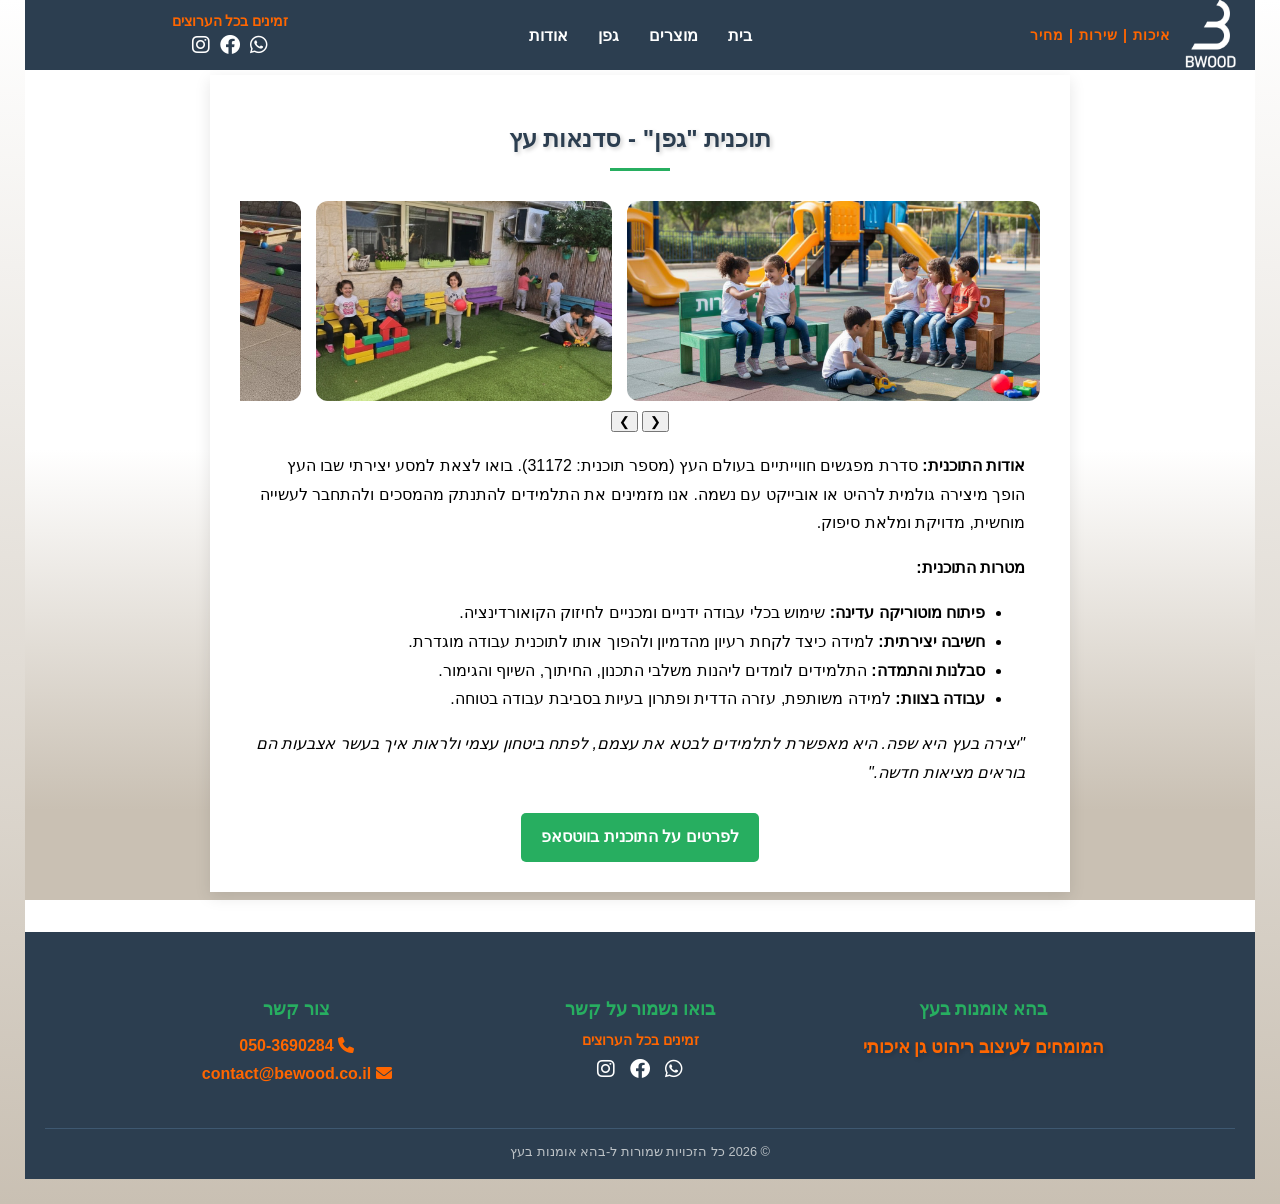
<file: gefen.html>
<!DOCTYPE html>
<html lang="he" dir="rtl">
<head>
    <meta charset="UTF-8">
    <meta name="viewport" content="width=device-width, initial-scale=1.0">
    
    <title>בהא אומנות בעץ | עבודות נגרות, ריהוט גן וסדנאות עץ</title>
    
    <meta name="description" content="בהא אומנות בעץ - מומחים בעבודות נגרות בהתאמה אישית, עיצוב ריהוט גן איכותי וסדנאות עץ חווייתיות. שירות מקצועי, יחס אישי וגימור מושלם. צרו קשר עוד היום לייעוץ וקבלת הצעת מחיר!">

    <link rel="stylesheet" href="https://cdnjs.cloudflare.com/ajax/libs/font-awesome/6.0.0/css/all.min.css">
    <link rel="stylesheet" href="style.css">
    <link rel="icon" type="image/png" href="favicon32.png" sizes="32x32">
</head>
<body>

<div id="lightbox" class="lightbox">
    <span class="close-lightbox">&times;</span>
    <div id="lightbox-content" class="lightbox-gallery"></div>
</div>

<nav>
    <div class="nav-left">
        <img src="logo.png" alt="לוגו" class="logo">
    </div>

    <div class="menu-toggle" onclick="toggleMenu()">
        <span></span><span></span><span></span>
    </div>
    
    <div class="nav-links" id="navLinks">
<a href="index.html#home">בית</a>	
<a href="shop.html">מוצרים</a>
<a href="gefen.html">גפן</a>
<a href="about.html">אודות</a>
    </div>

    <div class="nav-right">
        <div class="social-container">
            <span class="social-text">זמינים בכל הערוצים</span>
            <div class="social-icons">
                <a href="https://wa.me/972503690284" target="_blank"><i class="fab fa-whatsapp"></i></a>
<a href="https://www.facebook.com/Bwoodwork" target="_blank" rel="noopener noreferrer">
    <i class="fab fa-facebook"></i>
</a>            
    <a href="https://www.instagram.com/be.woodart/" target="_blank"><i class="fab fa-instagram"></i></a>
            </div>
        </div>
    </div>


<div class="mobile-branding">
    <img src="logo.png" alt="לוגו" class="logo">
    <div class="branding-text-and-social">
        <span class="mobile-slogan">איכות | שירות | מחיר</span>
        <div class="mobile-contact-wrapper">
            <span class="contact-label">צרו קשר:</span>
            <div class="mobile-social-icons">
                <a href="https://wa.me/972503690284" target="_blank"><i class="fab fa-whatsapp"></i></a>
                <a href="https://www.facebook.com/Bwoodwork?locale=he_IL" target="_blank"><i class="fab fa-facebook"></i></a>
                <a href="https://www.instagram.com/be.woodart/" target="_blank"><i class="fab fa-instagram"></i></a>
            </div>
        </div>
    </div>
</div>
</nav>


    <main>
<section id="school" class="about-section">
    <h2>תוכנית "גפן" - סדנאות עץ</h2>
    
    <div class="gallery-container">
        <div class="program-gallery" id="gefen-gallery">
            <img src="images/g6.jpg" alt="קוד גפן 1">
            <img src="images/g5.jpg" alt="קוד גפן 2">
            <img src="images/g4.jpg" alt="קוד גפן 3">
            <img src="images/g8.jpg" alt="קוד גפן 4">
            <img src="images/g9.jpg" alt="קוד גפן 5">
        </div>
        
        <div class="gallery-controls">
            <button onclick="scrollGallery(-1)">&#10094;</button>
            <button onclick="scrollGallery(1)">&#10095;</button>
        </div>
    </div>

    <div style="text-align: right; line-height: 1.8; margin-top: 20px; padding: 0 15px;">
        <p><strong>אודות התוכנית:</strong> סדרת מפגשים חווייתיים בעולם העץ (מספר תוכנית: 31172). בואו לצאת למסע יצירתי שבו העץ הופך מיצירה גולמית לרהיט או אובייקט עם נשמה. אנו מזמינים את התלמידים להתנתק מהמסכים ולהתחבר לעשייה מוחשית, מדויקת ומלאת סיפוק.</p>
        
        <p><strong>מטרות התוכנית:</strong></p>
        <ul>
            <li><strong>פיתוח מוטוריקה עדינה:</strong> שימוש בכלי עבודה ידניים ומכניים לחיזוק הקואורדינציה.</li>
            <li><strong>חשיבה יצירתית:</strong> למידה כיצד לקחת רעיון מהדמיון ולהפוך אותו לתוכנית עבודה מוגדרת.</li>
            <li><strong>סבלנות והתמדה:</strong> התלמידים לומדים ליהנות משלבי התכנון, החיתוך, השיוף והגימור.</li>
            <li><strong>עבודה בצוות:</strong> למידה משותפת, עזרה הדדית ופתרון בעיות בסביבת עבודה בטוחה.</li>
        </ul>

        <p><em>"יצירה בעץ היא שפה. היא מאפשרת לתלמידים לבטא את עצמם, לפתח ביטחון עצמי ולראות איך בעשר אצבעות הם בוראים מציאות חדשה."</em></p>

        <div style="margin-top: 25px; text-align: center;">
            <a href="https://wa.me/972503690284?text=שלום, אני מעוניין לקבל פרטים נוספים על תוכנית קוד גפן (31172)" 
               class="buy-btn" style="display: inline-block; padding: 10px 20px; text-decoration: none; background-color: #27ae60; color: white; border-radius: 5px; font-weight: bold;">לפרטים על התוכנית בווטסאפ</a>
        </div>
    </div>
</section> 
    </main>
<button onclick="window.scrollTo({top: 0, behavior: 'smooth'});" id="backToTopBtn" title="חזור למעלה">▲</button>

    <footer>
    <div class="footer-content">
        <div class="footer-section">
            <h3>בהא אומנות בעץ</h3>
           <h2> המומחים לעיצוב ריהוט גן איכותי</h2>
        </div>
        
        <div class="footer-section">
            <h3>בואו נשמור על קשר</h3>
            <div class="social-container">
                <span class="social-text">זמינים בכל הערוצים</span>
                <div class="social-icons">
                    <a href="https://wa.me/972503690284" target="_blank"><i class="fab fa-whatsapp"></i></a>
                    <a href="https://www.facebook.com/Bwoodwork?locale=he_IL" target="_blank"><i class="fab fa-facebook"></i></a>
                    <a href="https://www.instagram.com/be.woodart/" target="_blank"><i class="fab fa-instagram"></i></a>
                </div>
            </div>
        </div>


     <div class="footer-section">
                <h3>צור קשר</h3>
                <a href="tel:0503690284" class="contact-link"><i class="fas fa-phone"></i> 050-3690284</a>
                <a href="mailto:contact@bewood.co.il" class="contact-link"><i class="fas fa-envelope"></i> contact@bewood.co.il</a>
            </div>
        </div>
 
    <div class="footer-bottom">
        &copy; 2026 כל הזכויות שמורות ל-בהא אומנות בעץ
    </div>
</footer>


    <script src="script.js"></script>
</body>
</html>
</file>
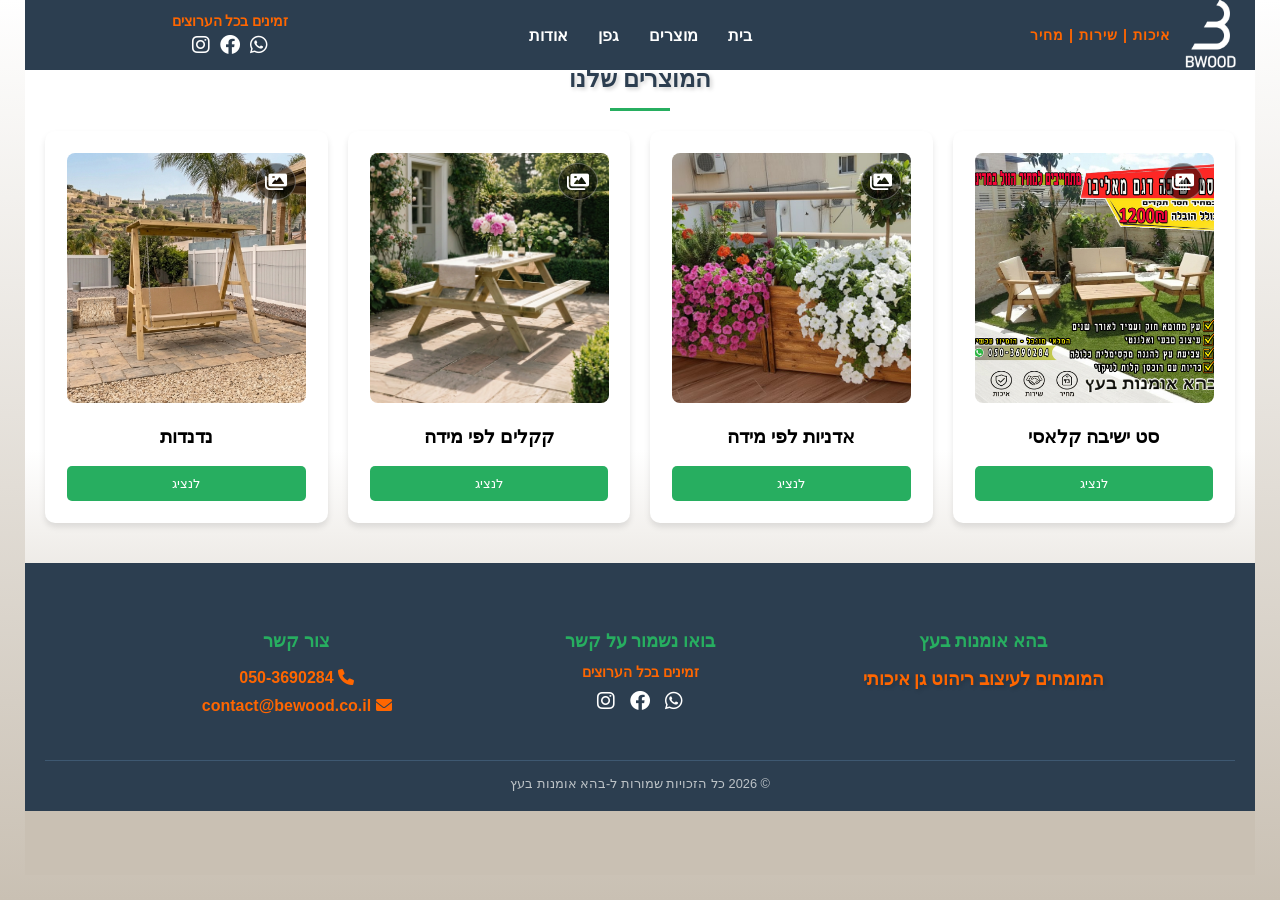
<file: shop.html>
<!DOCTYPE html>
<html lang="he" dir="rtl">
<head>
    <meta charset="UTF-8">
    <meta name="viewport" content="width=device-width, initial-scale=1.0">
    
    <title>בהא אומנות בעץ | המוצרים שלנו</title>
    
    <link rel="stylesheet" href="https://cdnjs.cloudflare.com/ajax/libs/font-awesome/6.0.0/css/all.min.css">
    <link rel="stylesheet" href="style.css">
    <link rel="icon" type="image/png" href="favicon32.png" sizes="32x32">
</head>
<body>

    <script src="products.js"></script>
    <script src="script.js"></script>
</body>
</html>



<body>

<nav>
    <div class="nav-left">
        <img src="logo.png" alt="לוגו" class="logo">
    </div>

    <div class="menu-toggle" onclick="toggleMenu()">
        <span></span><span></span><span></span>
    </div>
    
    <div class="nav-links" id="navLinks">
<a href="index.html#home">בית</a>	
<a href="shop.html">מוצרים</a>
<a href="gefen.html">גפן</a>
<a href="about.html">אודות</a>
    </div>

    <div class="nav-right">
        <div class="social-container">
            <span class="social-text">זמינים בכל הערוצים</span>
            <div class="social-icons">
                <a href="https://wa.me/972503690284" target="_blank"><i class="fab fa-whatsapp"></i></a>
<a href="https://www.facebook.com/Bwoodwork" target="_blank" rel="noopener noreferrer">
    <i class="fab fa-facebook"></i>
</a>                <a href="https://www.instagram.com/be.woodart/" target="_blank"><i class="fab fa-instagram"></i></a>
            </div>
        </div>
    </div>


<div class="mobile-branding">
    <img src="logo.png" alt="לוגו" class="logo">
    <div class="branding-text-and-social">
        <span class="mobile-slogan">איכות | שירות | מחיר</span>
        <div class="mobile-contact-wrapper">
            <span class="contact-label">צרו קשר:</span>
            <div class="mobile-social-icons">
                <a href="https://wa.me/972503690284" target="_blank"><i class="fab fa-whatsapp"></i></a>
                <a href="https://www.facebook.com/Bwoodwork?locale=he_IL" target="_blank"><i class="fab fa-facebook"></i></a>
                <a href="https://www.instagram.com/be.woodart/" target="_blank"><i class="fab fa-instagram"></i></a>
            </div>
        </div>
    </div>
</div>
</nav>

<main>
    <section id="shop">
        <h2>המוצרים שלנו</h2>
        <div class="product-grid"></div> 
    </section>

    <div id="lightbox" class="lightbox">
        <span class="close-lightbox">&times;</span>
        <div id="lightbox-content" class="lightbox-gallery"></div>
    </div>
</main>
<button onclick="window.scrollTo({top: 0, behavior: 'smooth'});" id="backToTopBtn" title="חזור למעלה">▲</button>

<footer>
    <div class="footer-content">
        <div class="footer-section">
            <h3>בהא אומנות בעץ</h3>
           <h2> המומחים לעיצוב ריהוט גן איכותי</h2>
        </div>
        
        <div class="footer-section">
            <h3>בואו נשמור על קשר</h3>
            <div class="social-container">
                <span class="social-text">זמינים בכל הערוצים</span>
                <div class="social-icons">
                    <a href="https://wa.me/972503690284" target="_blank"><i class="fab fa-whatsapp"></i></a>
                    <a href="https://www.facebook.com/Bwoodwork?locale=he_IL" target="_blank"><i class="fab fa-facebook"></i></a>
                    <a href="https://www.instagram.com/be.woodart/" target="_blank"><i class="fab fa-instagram"></i></a>
                </div>
            </div>
        </div>


     <div class="footer-section">
                <h3>צור קשר</h3>
                <a href="tel:0503690284" class="contact-link"><i class="fas fa-phone"></i> 050-3690284</a>
                <a href="mailto:contact@bewood.co.il" class="contact-link"><i class="fas fa-envelope"></i> contact@bewood.co.il</a>
            </div>
        </div>
 
    <div class="footer-bottom">
        &copy; 2026 כל הזכויות שמורות ל-בהא אומנות בעץ
    </div>
</footer>

<script src="products.js"></script>
<script src="script.js"></script>
</body>
</html>
</file>
<file: style.css>
/* --- إعدادات أساسية --- */
html { scroll-behavior: smooth; }
body {
    margin: 0;
    min-height: 100vh;
    box-sizing: border-box;
    font-family: 'Segoe UI', Arial, sans-serif;
    border: 25px solid;
    border-image: linear-gradient(to bottom, #ffffff, #c9c0b3) 30;
    background: linear-gradient(#ffffff 50%, #c9c0b3 90%) fixed;
    padding-top: 10px;
}

/* --- القائمة العلوية --- */
/* --- תפריט ניווט עליון --- */

nav {
 
    display: flex;
    justify-content: space-between; /* هذا سيوزع العناصر الثلاثة (يمين، وسط، يسار) */
    align-items: center;
    padding: 0 0; /* تقليل الـ padding */
    height: 70px;
    background: #2c3e50;
    position: fixed;
    top: 0;
    width: 100%;
    z-index: 1000;
      left: 25px;     /* نفس عرض الإطار الأيسر */
     right: 25px;    /* نفس عرض الإطار الأيمن */
    width: calc(100% - 50px); /* عرض الصفحة ناقص عرض الإطار من الجهتين */

}


/* הגדרת הצדדים כדי שישמרו על איזון */

/* 2. جعل كل قسم يأخذ حجمه الفعلي */

.nav-left, .nav-links, .nav-right {

    flex: 1; /* جعل الثلاثة متساوين في المساحة المتاحة للترتيب */

    display: flex;

    align-items: center;

}







.nav-right {

    justify-content: center; /* هذا سيدفع الأيقونات لأقصى اليسار */

}



/* 4. التأكد من توسيط الروابط في المنتصف */

.nav-links {

    justify-content: center;

}





/* אם ברצונך להוסיף טקסט או אלמנט נוסף בצד ימין (הריק שסימנת) */

.nav-left::after {

    content: "איכות | שירות | מחיר";

    color: #ff6600;

    font-size:0.9rem;

    font-weight: bold;      /* מודגש כפי שביקשת */

    letter-spacing: 1px;

   /* margin-right: 15px;*/

    white-space: nowrap;

    display: inline-block; /* מוודא שהטקסט מגיב נכון למרווחים */

}

.logo { width:85px; border-radius: 5px; }



.nav-links { display: flex; gap: 20px; }

.nav-links a { color: white; text-decoration: none; font-weight: bold; padding: 10px; transition: 0.3s; }

.nav-links a:hover { background: #34495e; border-radius: 5px; color: #27ae60; }



/* --- אזור יצירת קשר בתוך הניווט --- */

.contact-sidebar { display: flex; align-items: center; gap: 15px; }

.contact-sidebar p { display: none; } /* מסתיר את הטקסט כדי לחסוך מקום בתפריט העליון */

.social-icons { display: flex; gap: 10px; font-size: 20px; }

.social-icons a { color: white; transition: 0.3s; }

.social-icons a:hover { color: #27ae60; transform: scale(1.2); }

.social-container {

    display: flex;

    flex-direction: column ; /* מסדר את האלמנטים אחד מעל השני */

    align-items: center;    /* ממקם אותם במרכז */

    gap: 5px;               /* מרווח קטן בין הטקסט לאייקונים */

}

.social-text {

    font-size: 0.9rem;      /* טקסט קטן כדי שלא יתפוס יותר מדי מקום */

    color: #ff6600;            /* צבע לבן בהתאם לעיצוב ה-Header שלך */

    white-space: nowrap;    /* מונע מהטקסט לרדת שורה */

font-weight: bold; /* הוספת הדגשה */

}



/* --- תוכן מרכזי --- */



main { padding: 0px; }

section { padding: 40px 0; text-align: center; }


/* --- Hero Section المحدث --- */
.hero {
    background-image: url("images/new-hero.png");
    background-size: cover;
    background-position: center;
    height: 470px;
    display: flex;
    flex-direction: column;
    justify-content: center;
    align-items: center;
    color: white;
    border-radius: 15px;
    margin-bottom: 40px;
    position: relative; /* ضروري لتأثيرات النص */
}

.hero:hover {

    transform: scale(1);

}



/* تأثير الإطار المتوهج للنص */
.hero h1 {
    font-size:2rem;
    color: #fff;
    text-shadow: 0 0 10px #ff6600, 0 0 20px #ff6600, 0 0 30px #ff6600, 0 0 40px #d35400;
    padding: 20px;
    /*border: 3px solid rgba(255, 255, 255, 0.3);*/
   /* border-radius: 15px;*/
    /*background: rgba(0, 0, 0, 0.2);*/
  /*  backdrop-filter: blur(2px);*/
}
.hero p {
margin-top:-55px;
    font-size:1.1rem;
    color: #fff;
    text-shadow: 0 0 10px #ff6600, 0 0 20px #ff6600, 0 0 30px #ff6600, 0 0 40px #d35400;
    padding: 20px;
    /*border: 3px solid rgba(255, 255, 255, 0.3);*/
  /*  border-radius: 15px;*/
    /*background: rgba(0, 0, 0, 0.2);*/
    /*backdrop-filter: blur(2px);*/
 }
.hero-content {
margin-top:300px;
/*padding :5px;*/
}


/* ריווח כללי לכל האזורים */

section {

    padding: 10px 20px;

}

/* --- المنتجات --- */
.product-grid {
    display: grid;
    grid-template-columns: repeat(auto-fit, minmax(280px, 1fr));
    gap: 20px;
    max-width: 1200px;
    margin: auto;
}
.product-card {
    background: white;
    border: 2px solid transparent;
    border-radius: 12px;
    padding: 20px;
    text-align: center;
    box-shadow: 0 4px 6px rgba(0,0,0,0.1);
    transition: all 0.3s ease;
    display: flex;
    flex-direction: column;
}
.product-card:hover { border-color: #27ae60; transform: translateY(-10px); box-shadow: 0 10px 20px rgba(0,0,0,0.2); }
.product-img { width: 100%; height: 250px; object-fit: cover; border-radius: 8px; cursor: zoom-in; }
.buy-btn { background-color: #27ae60; color: white; border: none; padding: 10px 20px; border-radius: 5px; cursor: pointer; transition: 0.3s; }





/* --- אודות וטקסטים --- */
.about-section {
    background-color: #ffffff;
    /*border: 5px double #2c3e50;*/
   /* border-radius: 15px;*/
    padding: 30px;
    margin: 40px auto;
    max-width: 800px;
    box-shadow: 0 5px 15px rgba(0,0,0,0.1);
    text-align: center;
    direction: rtl;
}
h1, h2 { color: #2c3e50; text-shadow: 2px 2px 4px rgba(0,0,0,0.2); }


/* --- Testimonials: متوافق مع تنسيق المدونة --- */
#testimonials {
    padding: 40px 20px;
    background-color: #ffffff; /* يمكن تغيير اللون حسب الرغبة */
}

/* استخدام نفس كلاس الـ Grid الخاص بالمدونة لضمان التطابق */
#testimonials .product-grid {
    display: grid;
    grid-template-columns: repeat(2, 1fr); /* 2 بجانب بعض في الموبايل */
    gap: 15px;
    max-width: 1000px;
    margin: 0 auto;
}

/* استخدام نفس كلاس الـ Card الخاص بالمدونة */
#testimonials .product-card {
    background: #f9f9f9; /* لون مختلف قليلاً لتمييز الآراء */
    border-radius: 12px;
    padding: 20px;
    box-shadow: 0 4px 8px rgba(0,0,0,0.05);
    text-align: center;
    transition: transform 0.3s ease;
}

/* تنسيق النص داخل الآراء */
#testimonials .product-card p {
    font-size: 0.9rem;
    color: #555;
    font-style: italic;
    line-height: 1.5;
}

#testimonials .product-card h4 {
    margin-top: 15px;
    color: #2c3e50;
    font-weight: bold;
}

/* التنسيق للشاشات الكبيرة (الديسكتوب) */
@media (min-width: 768px) {
    #testimonials .product-grid {
        grid-template-columns: repeat(3, 1fr); /* 3 أعمدة في الشاشات الكبيرة */
        gap: 25px;
    }
}
.product-card {
    background: #fff;
    padding: 20px;
    border-radius: 10px;
    box-shadow: 0 4px 6px rgba(0,0,0,0.1);
    transition: transform 0.3s ease;
    text-align: center;
}

.product-card:hover {
    transform: translateY(-5px); /* אפקט קפיצה קטן במחשב */
}










#shop h2::after, #about h2::after, #testimonials h2::after , #school h2::after , #blog h2::after {
    content: ""; display: block; width: 60px; height: 3px; background-color: #27ae60; margin: 15px auto;
}

/* --- الفوتر --- */
/* --- עיצוב פוטר ממוקד וסימטרי --- */

footer {

    background-color: #2c3e50;

    color: white;

    padding: 40px 20px 20px 20px;

    margin-top: 30px;

    text-align: center; /* יישור טקסט פנימי למרכז */

    direction: rtl;

}



.footer-content {

    display: grid;

    /* מרכז את הטורים בצורה אוטומטית */

    grid-template-columns: repeat(auto-fit, minmax(200px, 1fr));

    gap: 30px;

    max-width: 1000px; /* צמצום מעט כדי שהכל ייראה מרוכז */

    margin: 0 auto;

    justify-items: center; /* ממקם כל טור במרכז העמודה שלו */

}



.footer-section {

    padding: 10px;

    display: flex;

    flex-direction: column;

    align-items: center; /* הופך את התוכן בכל טור לממורכז */

    text-align: center;

}

/* תיקון צבע הטקסט בתוך הפוטר */
.footer-section h2 {
    color: #ff6600 !important; /* צבע לבן-אפרפר בהיר וקריא */
    font-size: 1.1rem;           /* גודל טקסט מתאים לפוטר */
    margin: 5px 0;             /* מרווחים למראה מסודר */
    font-weight: bold !important;       /* משקל טקסט רגיל כדי להבדיל מהכותרות הראשיות */
}



.footer-section h3 {

    margin-bottom: 12px;

    color: #27ae60;

    font-size: 1.1rem;

}



/* טיפול ספציפי באייקונים כדי שיהיו במרכז */

.footer-section .social-icons {

    display: flex;

    justify-content: center; /* מרכז את האייקונים */

    gap: 15px;

    font-size: 20px;

    margin-top: 5px;

}

/* תיקון צבע קישורים בפוטר */
.footer-section a.contact-link {
    color: #ff6600 !important; /* צבע צהוב-זהב בולט על הרקע הכהה */
    text-decoration: none;     /* מסיר את קו התחתי המיותר */
    font-weight: bold;
    display: block;
    margin: 5px 0;
    transition: color 0.3s;
}

.footer-section a.contact-link:hover {
    color: #ffffff !important; /* הופך ללבן כשעוברים עם העכבר */
}







.footer-bottom {

    margin-top: 30px;

    padding-top: 15px;

    border-top: 1px solid #3e5871; /* קו הפרדה עדין */

    font-size: 0.8rem;

    color: #bdc3c7;

}
/* --- نظام المعرض والـ Lightbox --- */
.program-gallery { display: flex; gap: 15px; overflow-x: auto; padding: 10px 0; scrollbar-width: none; }
.program-gallery img { 
    flex: 0 0 250px; 
    height: 200px; 
    object-fit: cover; 
    border-radius: 12px; 
    cursor: default; /* تم التغيير من zoom-in إلى default */
}
.lightbox {
    display: none; position: fixed; top: 0; left: 0; width: 100%; height: 100%;
    background: rgba(0,0,0,0.95); z-index: 99999; flex-direction: column; align-items: center; justify-content: center;
}
.main-zoomed-img {
    width: 800px;        /* عرض ثابت */
    height: 500px;       /* ارتفاع ثابت */
    object-fit: contain; /* يضمن احتواء الصورة كاملة دون قصها، مع ترك مساحات فارغة (Letterboxing) إذا لزم الأمر */
    background-color: #000; /* خلفية سوداء في حال كانت أبعاد الصورة لا تملأ المساحة */
    border: 3px solid white;
    border-radius: 8px;
    margin-bottom: 20px;
    display: block;
    margin-left: auto;
    margin-right: auto;
}


/* تنسيق زر الإغلاق الجديد (قريب وواضح) */
/* حاوية داخلية لتجمع الصورة والزر معاً */
.lightbox-content-wrapper {
    position: relative; /* النقطة المرجعية للزر */
    display: inline-block;
}

/* تنسيق زر الإغلاق ليكون داخل الحاوية */
.close-lightbox {
    position: absolute;
    top: -40px;  /* يظهر فوق الصورة مباشرة */
    right: 0;    /* يلتصق بجهة اليمين الخاصة بالإطار */
    color: white;
    font-size: 35px;
    font-weight: bold;
    cursor: pointer;
    z-index: 100002;
    transition: color 0.3s;
}

.close-lightbox:hover {
    color: #ff6600;
}
/* تنسيق زر الإغلاق */


@keyframes fadeIn { from { opacity: 0; transform: translateY(20px); } to { opacity: 1; transform: translateY(0); } }
@keyframes fadeInUp { from { opacity: 0; transform: translateY(30px); } to { opacity: 1; transform: translateY(0); } }





/* --- Lightbox & Filmstrip System (Updated) --- */



/* 2. الصورة الرئيسية */
@media (max-width: 850px) {
    .main-zoomed-img {
        width: 90vw;     /* عرض مرن للموبايل */
        height: 60vh;    /* ارتفاع نسبي */
    
}
}

@media (max-width: 850px) {
    .filmstrip-container {
        display: flex;
        flex-wrap: wrap;      /* السماح للصور بالانتقال لصف جديد */
        justify-content: center;
        gap: 5px;             /* مسافة أصغر بين الصور */
        overflow-x: hidden;   /* إخفاء شريط التمرير الأفقي */
        max-height: 140px;    /* تحديد ارتفاع يسمح بصفين فقط */
        overflow-y: auto;     /* تمرير عمودي إذا كان العدد كبيراً */
}

    .filmstrip-container .thumb {
        width: 45px !important;  /* تصغير حجم الصور لتناسب صفين */
        height: 45px !important;
        flex-shrink: 0;
    }
}
/* 3. حاوية شريط الصور (Filmstrip) */
* حاوية شريط الصور */
/* حاوية شريط الصور */
/* حاوية الصور المصغرة */
.filmstrip-container {
    display: flex;
    justify-content: center; /* توسيط الشريط */
    align-items: center;
    gap: 8px;
    padding: 10px;
    overflow-x: auto;       /* يسمح بالتمرير إذا كان العدد كبيراً */
    width: 100%;            /* التأكد أنها تأخذ العرض المتاح */
    scrollbar-width: thin;  /* شكل شريط التمرير */
}


/* التأكد من أن الصور المصغرة تأخذ مساحة مناسبة */
.filmstrip-container .thumb {
    width: 60px !important;    
    height: 60px !important;   
    object-fit: cover;
    cursor: pointer;
    border: 2px solid transparent;
    border-radius: 4px;
    flex-shrink: 0; /* مهم جداً لمنع انضغاط الصور */
    transition: 0.3s;
}

/* الصور المصغرة داخل الشريط */
.filmstrip-container img {
    width: 50px;
    height: 50px;
    object-fit: cover;
    flex-shrink: 0;         /* يمنع الصور من الانكماش أو الاختفاء */
    cursor: pointer;
    border: 2px solid transparent;
}

.filmstrip-container .thumb.active {
    border-color: #27ae60;
    transform: scale(1.05);
}

@media (max-width: 480px) {
    .close-lightbox {
        top: 10px;
        right: 20px;
        font-size: 40px;
    }
}
/* إخفاء شريط التمرير في المتصفحات */
.filmstrip-container::-webkit-scrollbar { height: 4px; }
.filmstrip-container::-webkit-scrollbar-thumb { background: #555; border-radius: 10px; }


#backToTopBtn {

    display: none; /* مخفي افتراضياً */

    position: fixed;

    bottom: 30px;

    left: 30px;

    z-index: 2000;

    border: none;

background-color: rgba(39, 174, 96, 0.5);
    color: white;

    cursor: pointer;

    padding: 15px;

    border-radius: 50%;

    font-size: 18px;

    box-shadow: 0 4px 6px rgba(0,0,0,0.2);

    transition: 0.3s;

}



#backToTopBtn:hover {

    background-color: #219653;

    transform: scale(1.1);

}





/*MOBILE*/

@media (

max-width: 768px) {

nav {
        flex-direction: row !important; /* תמיד שורה במובייל */
        height: 70px !important;
        padding: 0 10px !important;
    }
.nav-left, .nav-right {
        display: none !important;
    }

    .logo { width: 70px; margin-bottom: 5px; }

/* הצגת ההמבורגר בלבד */
    .menu-toggle {
        display: flex !important;
    }

    /* מרכוז תפריט הקישורים */
    .nav-links {
        top: 60px !important; /* התאמה לגובה החדש של ה-Nav */
    }
}


    .nav-links a { 

        padding: 5px; /* הקטנת הריווח סביב כל קישור */
             font-size:1.0rem;

    }

}

/* هذا الأمر يخبر المتصفح أن يترك مسافة 80 بكسل فوق القسم عند الضغط على الرابط */




/* רספונסיביות */

@media (max-width: 768px) {

    .footer-content { grid-template-columns: 1fr; gap: 10px; }

    .footer-section:nth-child(2) { text-align: right; } /* בטלפון מיישרים לימין */

}

/* התאמה לרספונסיביות */



/* רספונסיביות */

@media (max-width: 768px) {

    .footer-content { 

        grid-template-columns: 1fr; 

        gap: 20px; 

    }

    /* הסרנו את השורה שגרמה לטור השני להיות מיושר לימין */

}

section {

    animation: fadeIn 1s ease-in-out;

}

@media (max-width: 480px) {
 
/* --- תיקון הלייטבוקס למובייל --- */
.lightbox { 
    display: none; 
    position: fixed; 
    top: 0; 
    left: 0; 
    width: 100%; 
    height: 100%; 
    background: rgba(0,0,0,0.95); 
    z-index: 99999; /* הוספנו עוד 9 כדי להבטיח עליונות */
    overflow-y: auto; 
    padding: 50px 10px 20px 10px; 
    box-sizing: border-box;
    align-items: flex-start; /* שונה ממרכז כדי למנוע חיתוך למעלה */
    justify-content: center;
/* אפקט טשטוש לרקע כשהלייטבוקס פעיל */
    backdrop-filter: blur(5px);

}}


/* تنسيق زر التواصل داخل اللייטבוקס */
.agent-btn {
    display: block;
    margin: 15px auto 0 auto; /* توسيط الزر وإضافة مسافة من الأعلى */
    padding: 10px 30px;
    background-color: #27ae60;
    color: white;
    border: none;
    border-radius: 5px;
    font-weight: bold;
    cursor: pointer;
    transition: background 0.3s;
}

.agent-btn:hover {
    background-color: #219150;
}



/* التأكد من توسيط شريط الصور */
.filmstrip-container {
    display: flex;
    justify-content: center; /* التوسيط الأفقي للشريط */
    align-items: center;
    gap: 10px;
    margin: 20px auto;       /* هامش للتباعد */
    width: fit-content;      /* عرض الشريط يكون بحجم محتوياته فقط */
    max-width: 90vw;
    overflow-x: auto;
}

/* هذا الكود يعمل فقط في شاشات الموبايل (عرض أقل من 768 بكسل) */
@media (max-width: 768px) {
    main {
        padding-top: 0; /* يمكنك تغيير القيمة حسب المساحة المطلوبة */
    }
    
    /* أو إذا كنت تفضل إضافة مساحة لكل قسم على حدة */
    section {
        margin-top: 40px;
    }
}


/* هذا الكود يطبق على جميع الأقسام */
section {
    /* يجب أن تكون القيمة مساوية لارتفاع الـ nav أو أكبر قليلاً */
    scroll-margin-top: 90px; 
}

/* في نسخة الموبايل قد تحتاج لزيادتها إذا كان الـ nav أطول */
@media (max-width: 768px) {
    section {
        scroll-margin-top:40px; /* اضبط هذه القيمة حتى ترى العنوان بالكامل */
    }
}






/* עיצוב המבורגר למובייל בלבד */
.menu-toggle {
    display: none;
    flex-direction: column;
    gap: 5px;
    cursor: pointer;
    padding: 10px;
}
.menu-toggle span {
    width: 25px; height: 3px; background: white;
}

@media (max-width: 768px) {
    /* נקה את ה-nav מרוחב דינמי שיוצר בעיות */
    nav {
        width: 100% !important;
        left: 0 !important;
        right: 0 !important;
       padding: 0  !important;
        justify-content: space-between;
    }

    /* הסתר את הקישורים והלוגו העמוסים כדי להשאיר מקום רק להמבורגר */
    .nav-left, .nav-right, .nav-links {
        display: none; /* הקישורים יהיו מוסתרים עד ללחיצה */
    }

    /* הצג את ההמבורגר במובייל */
    .menu-toggle {
        display: flex !important;
    }
.nav-links.active {
        display: flex !important;
        position: fixed;
        top: 60px;
        left: 0;
        width: 100%;
       /* height: 38vh;*/ /* لتغطية كامل الشاشة عمودياً */
        background: rgba(44, 62, 80, 0.95); /* إضافة شفافية خفيفة مع بلور */
       /* backdrop-filter: blur(10px);*/ /* سر العصرية: تأثير الزجاج المضبب */
        flex-direction: column;
        align-items: center; /* توسيط الروابط */
        justify-content: flex-start;
        padding-top: 50px;
        box-shadow: none;
        z-index: 1000;
        transition: all 0.3s ease-in-out; /* حركة انسيابية عند الفتح */
    }

    /* تنسيق الروابط لتبدو أكبر وأوضح */
    .nav-links a {
        font-size: 20px;
        color: white;
        text-decoration: none;
        margin: 15px 0;
        font-weight: 500;
        transition: color 0.3s;
    }

    .nav-links a:hover {
        color: #f1c40f; /* لون مميز عند الضغط */
    }
}





/* מוסתר בדסקטופ */
.mobile-only-info {
    display: none;
    flex-direction: column;
    align-items: center;
    gap: 10px;
    margin-top: 20px;
    padding-top: 15px;
    border-top: 1px solid #34495e;
}

@media (max-width: 768px) {
    /* נציג את המידע רק במובייל */
    .mobile-only-info {
        display: flex;
    }
    
    /* הסתרת האלמנטים המקוריים שגרמו לדחיסה */
    .nav-left::after, .nav-right .social-container {
        display: none !important;
    }
}


/* Hide mobile branding by default on desktop */
.mobile-branding {
    display: none;
}

@media (max-width: 768px) {
    /* Adjust nav to be a flex container to hold the mobile branding */
    nav {
        display: flex !important;
        align-items: center;
        justify-content: space-between;
        padding: 0 !important;
    }

  /* Force the mobile-branding to be a flex row */
    .mobile-branding {
        display: flex !important;
        align-items: center;
        gap: 8px; /* Space between logo and text */
        flex-grow: 1;
    }

    .mobile-branding .logo {
        width: 60px !important; /* Slightly smaller to fit */
        height: auto;
    }

    .mobile-slogan {
        font-size: 0.75rem !important;
        color: #ff6600;
        font-weight: bold;
        white-space: nowrap;
    }

    /* Keep the menu toggle visible */
    .menu-toggle {
        display: flex !important;
        margin-right: 10px;
    }
}


/* Hide mobile container by default */
.mobile-header-group {
    display: none;
}

@media (max-width: 768px) {
    /* Show the group as a row */
    .mobile-header-group {
        display: flex !important;
        align-items: center;
        justify-content: space-between;
        width: 100%;
        padding: 0 10px;
    }


.branding-text-and-social {
        display: flex !important;
        flex-direction: row !important; /* لجعل العناصر بجانب بعضها */
        align-items: center !important;
        gap: 30px !important; /* مسافة بين السلوجان والأيقونات */
    }


    /* تنسيق الأيقونات لتظهر بجانب بعضها */
    .mobile-social-icons {
        display: flex !important;
        gap: 15px !important;
        margin-top: 0 !important; /* إزالة أي هامش علوي */
    }

 .mobile-social-icons a {
font-size:24px;
        color: #ffffff !important; /* أخضر */
        transition: color 0.3s ease;
    }

    /* لون الأيقونات عند مرور الفأرة (أو اللمس) أبيض */
/* تأثير الـ Hover واللمس */
    .mobile-social-icons a:hover, 
    .mobile-social-icons a:active {
        color: #27ae60 !important; /* اللون الأخضر عند التفاعل */
        transform: scale(1.2); /* تكبير طفيف عند الضغط */
    }

    /* Ensure other mobile branding elements are visible and aligned */
   /* ضبط حاوية الموبايل الرئيسية */
    .mobile-branding {
        display: flex !important;
        align-items: center;
        gap: 0;
    }
}

/* Hide the desktop social container on mobile to prevent double icons */
/*@media (max-width: 768px) {
    .nav-right {
        display: none !important;
    }
}



@media (max-width: 768px) {
    /* الحاوية الجديدة التي تضم النص والأيقونات */
    .mobile-social-container {
        display: flex !important;
        align-items: center;
        gap: 8px; /* مسافة بين النص والأيقونات */
        margin-top: 5px;
    }

    /* تنسيق كلمة "צרו קשר" */
    .contact-label {
        font-size: 0.8rem;
        font-weight: bold;
color: #ff6600 !important;  
  }

    /* التأكد من أن الأيقونات تظهر بشكل سليم */
    .mobile-social-icons {
        display: flex !important;
        gap: 8px;
    }
}



@media (max-width: 768px) 
{
    /* تنسيق حاوية الروابط عندما تكون مفعلة (active) */
    .nav-links.active {
        display: flex !important;
        position: fixed;
        top: 60px; /* المسافة من الأعلى لتكون أسفل الـ Nav */
        right: 0;
        width: 100%; /* يمكن جعلها 100% أو جزء منها */
        background: #2c3e50;
        flex-direction: column;
        align-items: center;
        padding: 20px 0;
        z-index: 1000;
        box-shadow: 0 5px 10px rgba(0,0,0,0.3);
    }

    /* تنسيق الروابط داخل القائمة */
    .nav-links a {

        display: block;
        width: 100%;
        text-align: center;
        padding: 0; /* زيادة المساحة للضغط بسهولة */
        font-size: 1.2rem; /* حجم مناسب للموبايل */
        color: white;
        text-decoration: none;
        border-bottom: 1px solid #3e5871; /* فاصل بين الروابط */
    }

    /* تأثير عند الضغط */
    .nav-links a:hover {
        background: #34495e;
        color: #27ae60;
    }
}


@media (max-width: 768px) {
    .nav-links a {
        font-size: 0.9rem !important; /* يمكنك تعديل القيمة (مثلاً 1.0rem أو 1.2rem) */
      padding: 0 !important; /* الحفاظ على مساحة كافية للضغط */
    }
}
@media (max-width: 768px) {
body {

border: 5px solid #ffe4c4;


    }
}
.no-scroll {
    overflow: hidden;
    height: 100vh; /* يمنع الصفحة من التحرك */
}
img { content-visibility: auto; }


/* אכיפת הסתרת הטקסט */
.text-content {
    max-height: 50px; /* הגובה ההתחלתי */
    overflow: hidden;
    display: block !important; /* אכיפה */
    transition: max-height 0.4s ease-out;
    position: relative;
}
/* מצב פתוח */
.text-content.expanded {
    max-height: 500px; /* גובה גדול מספיק להכיל את כל הטקסט */
}

/* עיצוב כפתור */
.read-more-btn {
    background: none;
    border: none;
    color: #d35400;
    font-size: 0.9rem;
    cursor: pointer;
    font-weight: bold;
    margin: 5px auto;
    text-decoration: underline;
    display: block;
}


.hidden-card {
    display: none;
}
.product-image-container {
  position: relative; /* ضروري لوضع الأيقونة فوق الصورة */
}

.zoom-overlay-icon {
  position: absolute;
  top: 10px;
  right: 10px;
  background: rgba(0, 0, 0, 0.5); /* خلفية داكنة نصف شفافة */
  border-radius: 50%; /* شكل دائري للأيقونة */
  padding: 8px;
  font-size: 1.2rem;
  color: #ffffff; /* لون الأيقونة أبيض */
  pointer-events: none;
  display: flex;
  align-items: center;
  justify-content: center;
  border: 1px solid rgba(255, 255, 255, 0.3); /* إطار خفيف لزيادة الوضوح */
}



@media (max-width: 768px) {
/* ריווח כללי לכל האזורים */

section {

    padding: 20px 20px;

}


.hero {
height:420px;
    background-image:url("images/new-hero-mobile.png");
}


#blog {
    min-height: 500px; /* أو أي ارتفاع مناسب لمحتوى مقال واحد */
}

/* أضف هذا للـ CSS */
.blog-transition {
    transition: opacity 0.4s ease;
}

/* في الـ JS، بدلاً من display: none استخدم: */
function openBlog(post) {
    blogGrid.style.opacity = '0';
    setTimeout(() => {
        blogGrid.style.display = 'none';
        blogViewer.style.display = 'block';
        blogViewer.style.opacity = '1';
    }, 400); // الوقت مطابق للـ CSS transition
}

/* تنسيق قسم المدونة المحدث */
#blog {
    padding: 20px 10px;
    background-color: #f9f9f9;
}

/* التنسيق الأساسي (للموبايل - 2 بجانب بعض) */
/* التنسيق الأساسي للموبايل (2 بجانب بعض) */
#blog-grid {
    display: grid;
    /* 4 أعمدة في الديسكتوب، 2 في الموبايل */
    grid-template-columns: repeat(2, 1fr); 
    gap: 20px;
    max-width: 600px;
    margin: 0 auto;
}
/* تنسيق بطاقة المقال لتناسب الحجم الجديد */
#blog .product-card {
    background: #ffffff;
    border-radius: 10px;
    padding: 10px; /* تقليل الحشوة لتناسب العمودين */
    box-shadow: 0 4px 8px rgba(0,0,0,0.05);
    text-align: center; /* توسيط النص */
    display: flex;
    flex-direction: column;
    justify-content: space-between;
}

#blog .product-card h3 {
    font-size: 0.9rem; /* تصغير الخط ليلائم المساحة */
    margin-bottom: 8px;
    color: #2c3e50;
    min-height: 2.4em; /* لضمان تساوي ارتفاع العناوين */
}

#blog .product-card p {
    font-size: 0.8rem;
    color: #7f8c8d;
    margin-bottom: 10px;
    display: -webkit-box;
    -webkit-line-clamp: 2; /* إظهار سطرين فقط للنص */
    -webkit-box-orient: vertical;
    overflow: hidden;
}

#blog .buy-btn {
    width: 100%;
    padding: 8px;
    font-size: 0.85rem;
    border-radius: 5px;
}


#blog-grid .product-card {
    display: flex;
    flex-direction: column;
    justify-content: space-between; /* هذا يضمن أن زر "קרא עוד" يكون دائماً في أسفل البطاقة */
    height: 100%; /* تمدد البطاقة لتملأ كامل مساحة الخلية */
}
/* التنسيق للشاشات الأكبر (أجهزة الكمبيوتر) */
@media (min-width: 768px) {
    #blog-grid {
        grid-template-columns: repeat(2, 2fr); /* اختياري: 4 مقالات بجانب بعض في الكمبيوتر */
       
 gap: 20px;
    }
}




/* --- توحيد تنسيق Grid للمنتجات والآراء --- */
.product-grid, #testimonials .product-grid {
    display: grid;
    grid-template-columns: repeat(2, 1fr); /* عمودين في الموبايل */
    gap: 15px;
    max-width: 1000px;
    margin: 0 auto;
    padding: 10px;
}

/* تحسين العرض للموبايل */
@media (max-width: 768px) {
    .product-grid {
        grid-template-columns: repeat(2, 1fr); /* بقاء عمودين */
        gap: 10px; /* تقليل الفراغ بين المربعات لزيادة مساحة البطاقة */
        padding: 0 5px; /* تقليل padding الحاوية لترك مساحة أكبر للمحتوى */
    }

    .product-card {
        padding: 10px; /* تقليل الحشوة الداخلية لترك مساحة أكبر للصورة والنص */
    }

    .product-img {
        height: 150px; /* زيادة ارتفاع الصورة قليلاً لتناسب المربع */
    }
}







@media (max-width: 768px) {
    body {
        border: 5px solid #ffe4c4 !important; /* تقليل الحدود من 25px إلى 5px */
    }
}
.product-card h3 {
    font-size: 0.9rem !important;
    margin: 10px 0;
}

.buy-btn {
    padding: 8px 10px !important;
    font-size: 0.8rem !important;
}
</file>
